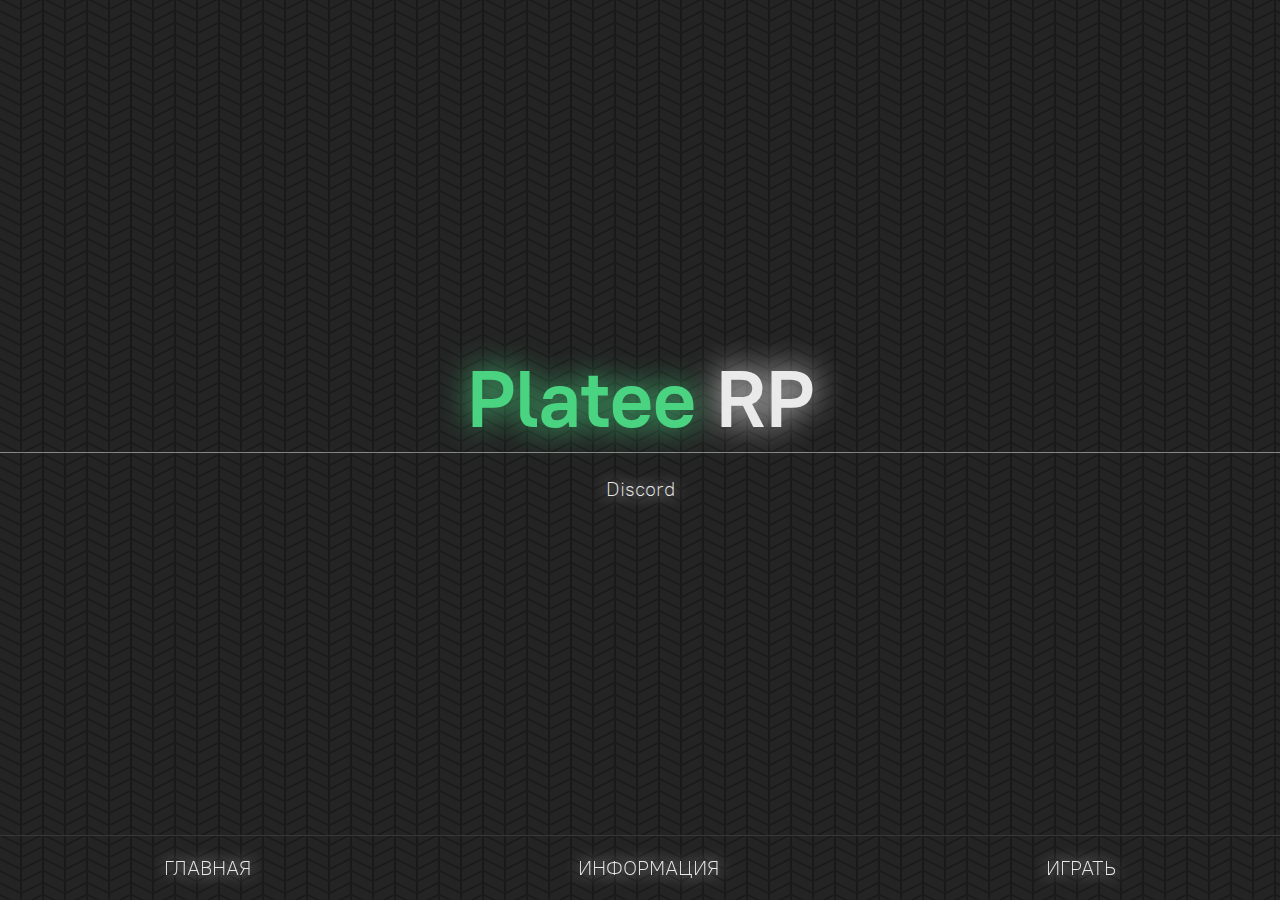
<file: index.html>
<!DOCTYPE html>
<html lang="en">
    <head>
        <meta charset="UTF-8">
        <meta http-equiv="X-UA-Compatible" content="IE=edge">
        <meta name="viewport" content="width=device-width, initial-scale=1.0, user-scalable=no">
        <link rel="stylesheet" href="fonts.css">
        <link rel="stylesheet" href="style.css">
		<script defer src="script.js"></script>
        <title>Platee RP</title>
    </head>
    <body>
		<div id="index">
			<div>
				<span id="platee">Platee </span><span id="rp">RP</span>
			</div>
			<div class="hr"></div>
			<div id="links">
				<!-- <a href="https://vk.com/plateerp">Группа</a> • 
				<a href="https://vk.me/join/rI8aRt1zFFpVOXtAu_P7VtvLXroBgu1LrQ8=">Беседа</a> •  -->
				<a href="https://discord.gg/aA7JyDwTT4">Discord</a>
			</div>
		</div>
		<footer>
			<a href="index.html">Главная</a>
			<a href="info.html">Информация</a>
			<a href="play.html">Играть</a>
		</footer>
    </body>
</html>
</file>
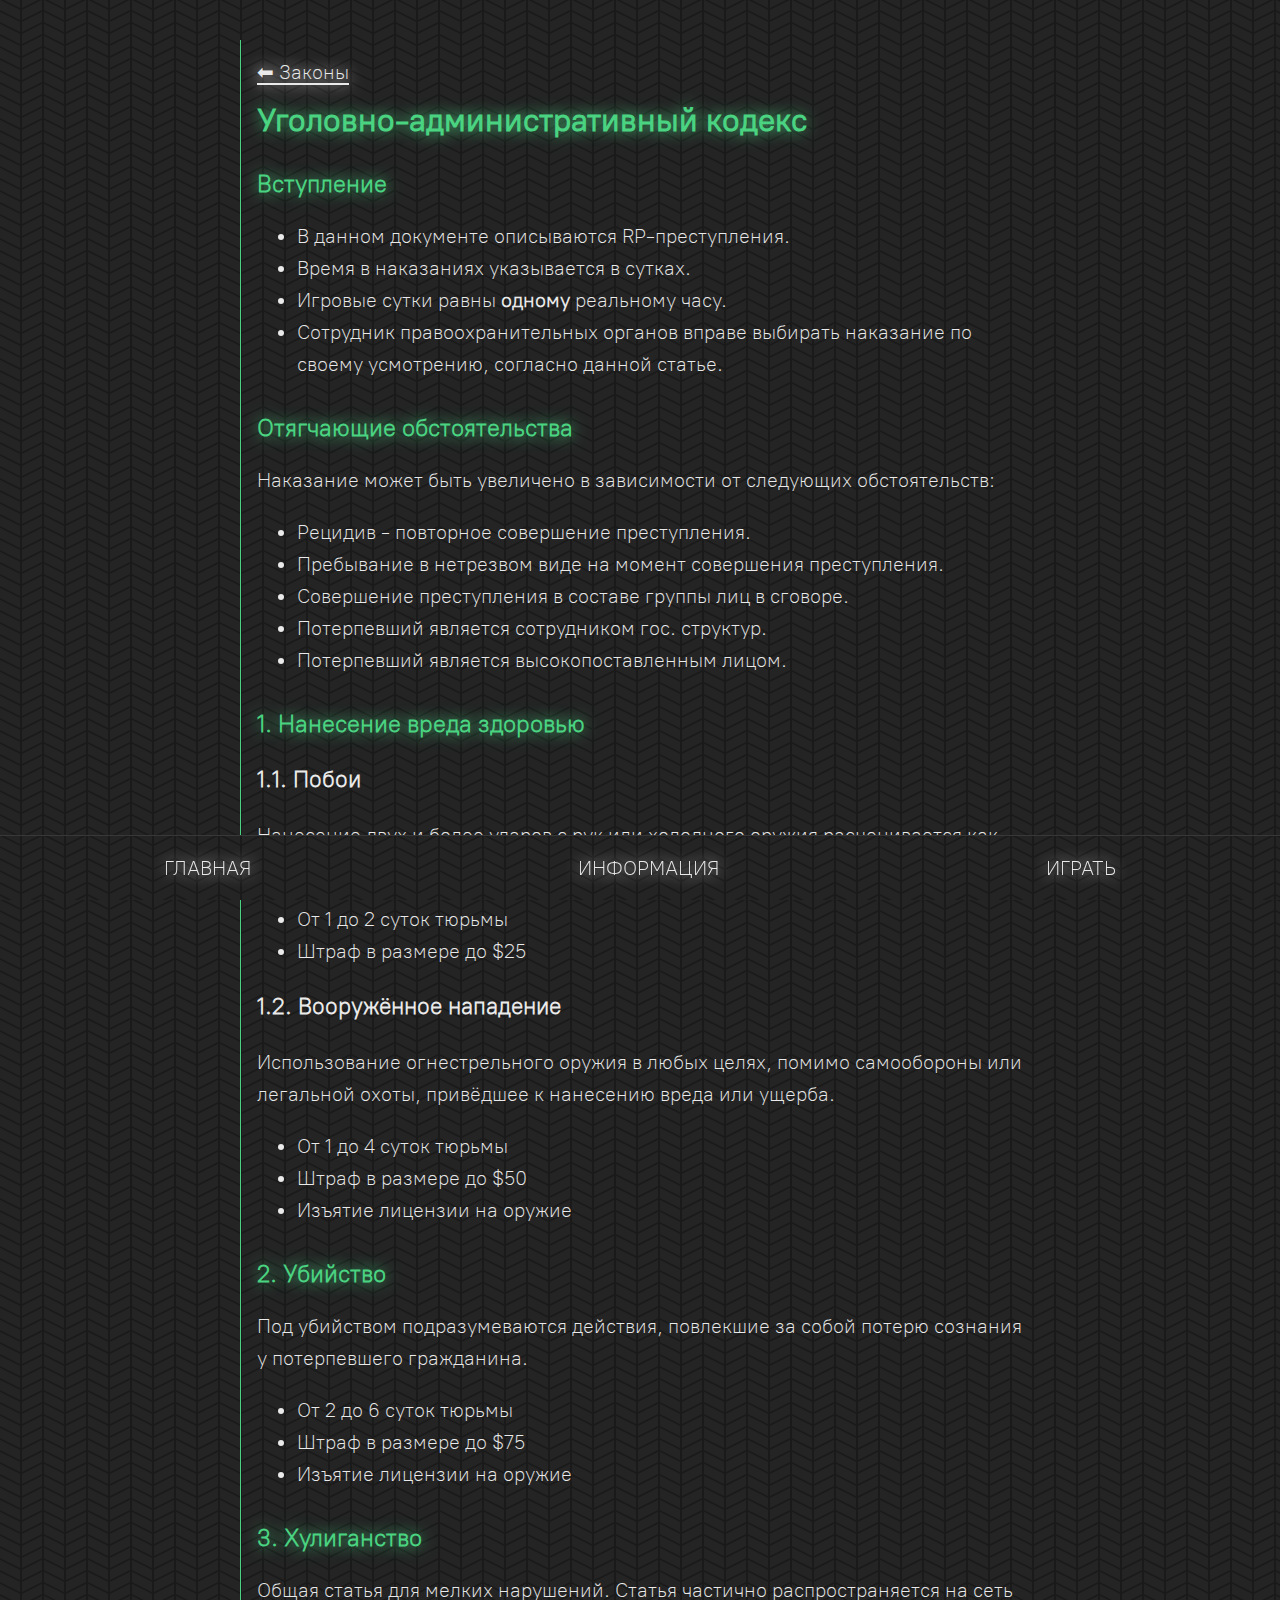
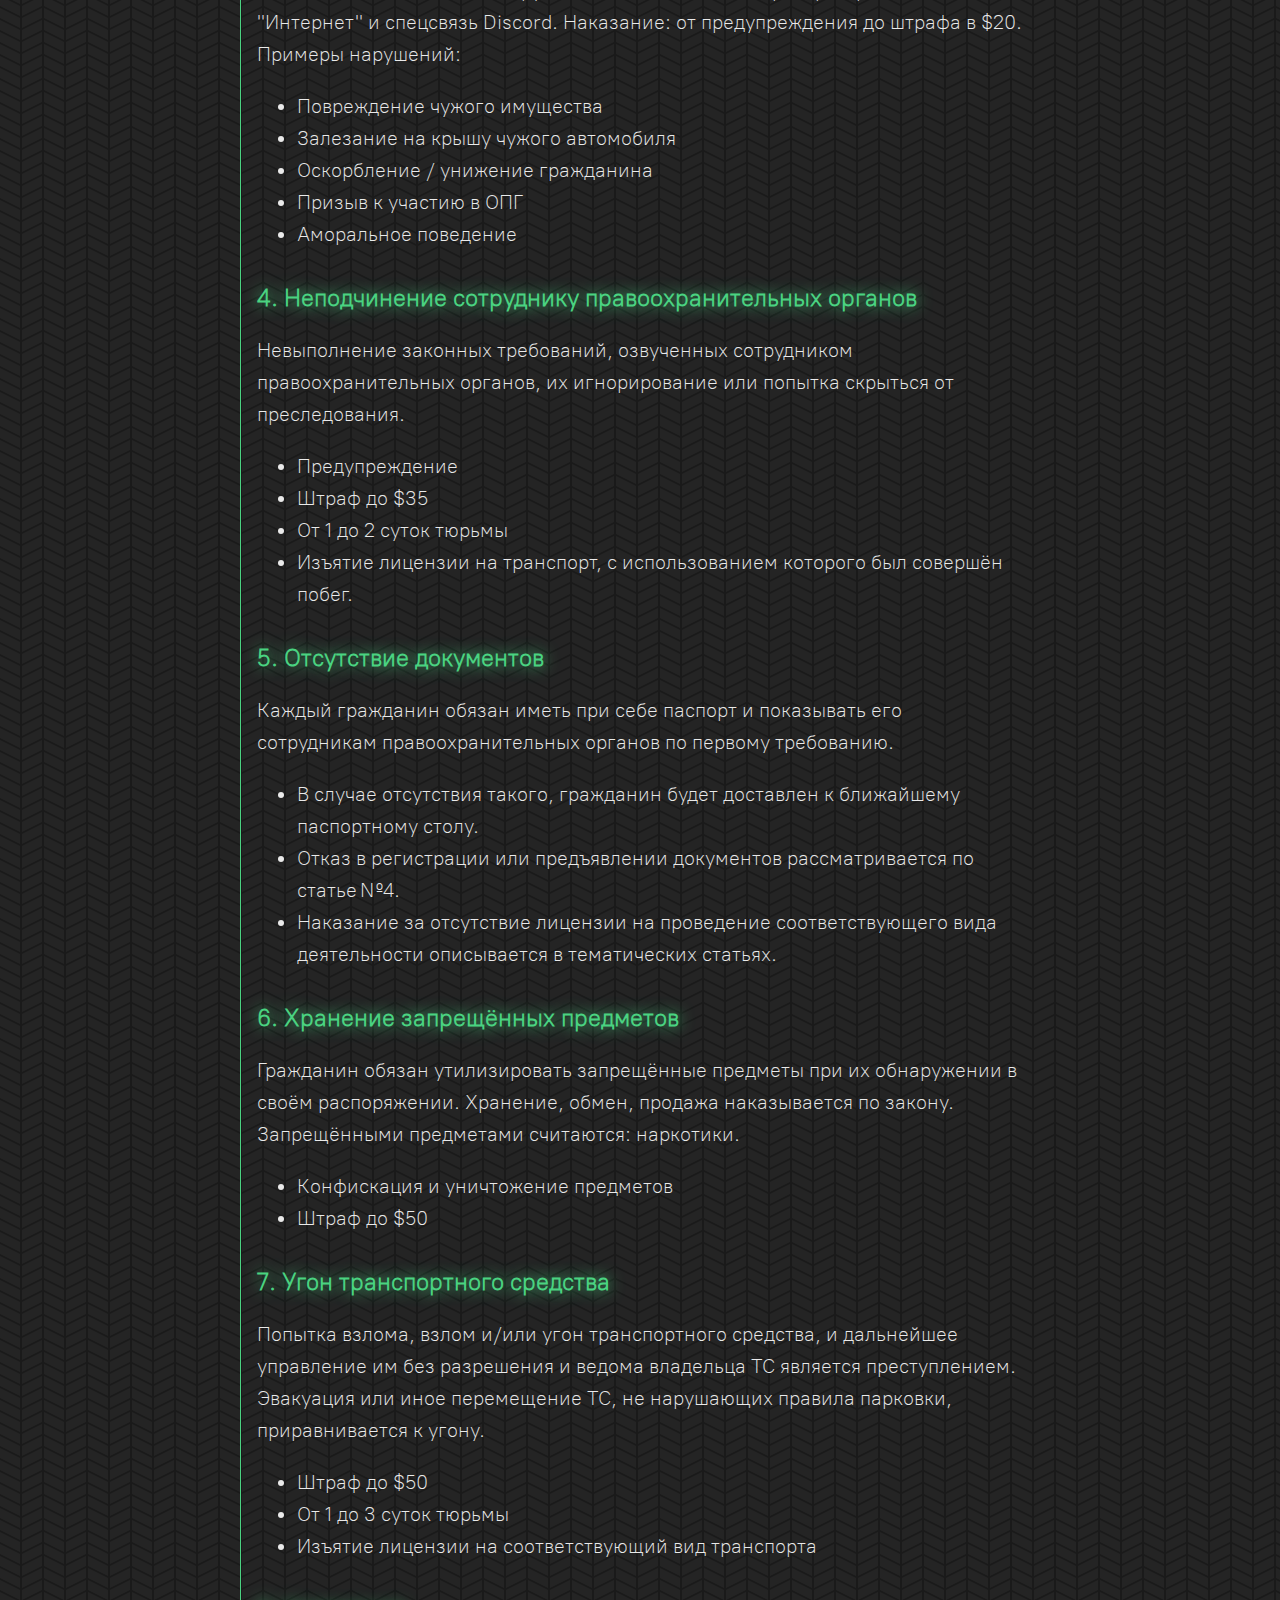
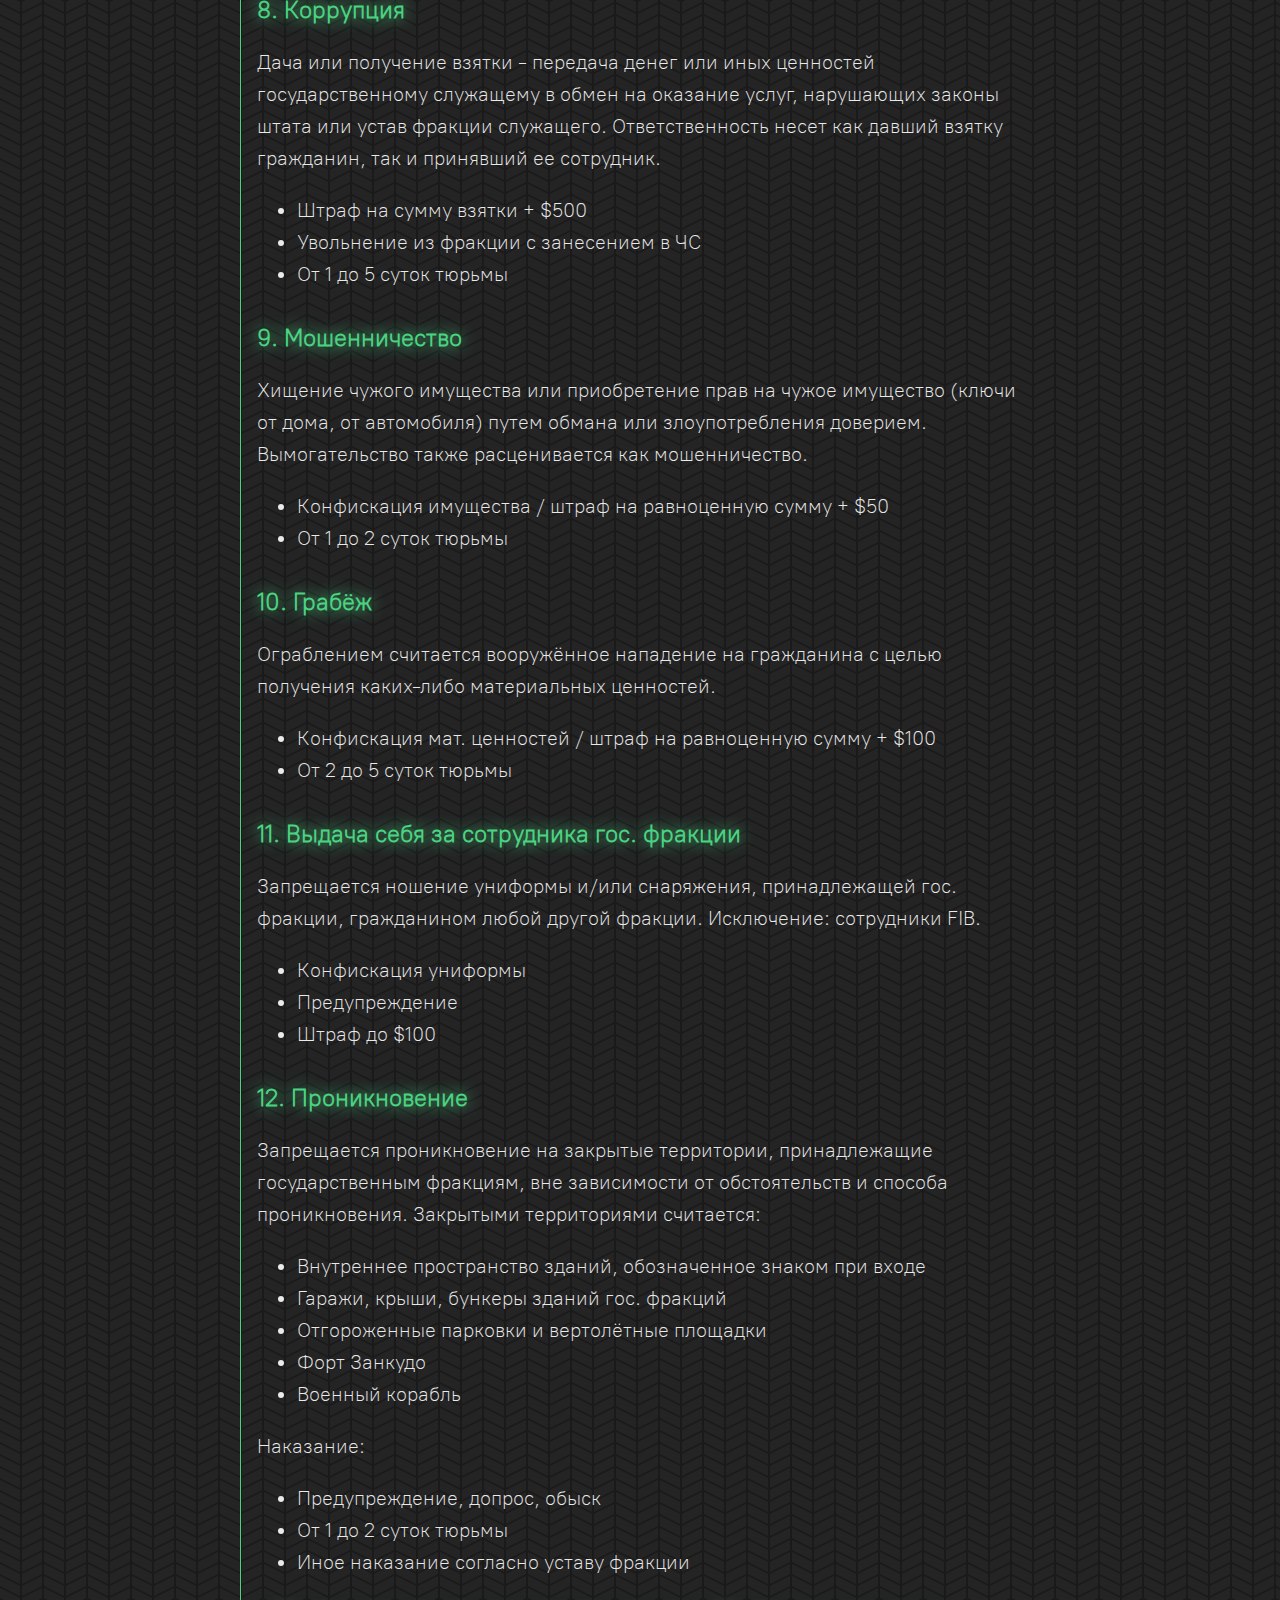
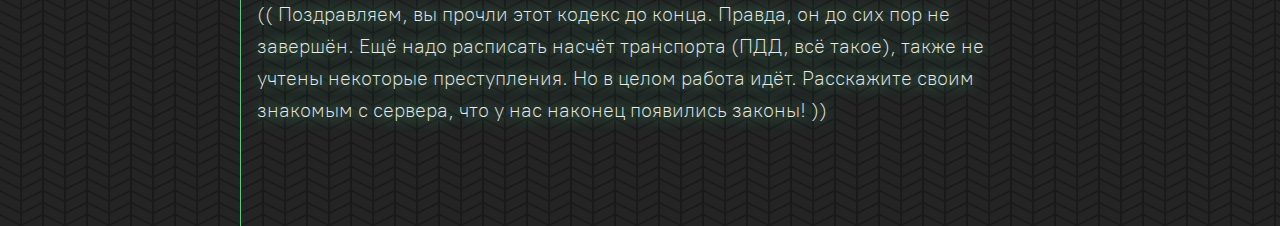
<file: code.html>
<!DOCTYPE html>
<html lang="en">
    <head>
        <meta charset="UTF-8">
        <meta http-equiv="X-UA-Compatible" content="IE=edge">
        <meta name="viewport" content="width=device-width, initial-scale=1.0, user-scalable=no">
        <link rel="stylesheet" href="fonts.css">
        <link rel="stylesheet" href="style.css">
		<script defer src="script.js"></script>
        <title>Platee RP</title>
    </head>
    <body>
		<article>
			<a href="laws.html">⬅ Законы</a>
			
			<h1 class="accent">Уголовно-административный кодекс</h1>

			<h2>Вступление</h2>
			<ul>
				<li>В данном документе описываются RP-преступления.</li>
				<li>Время в наказаниях указывается в сутках.</li>
				<li>Игровые сутки равны <b>одному</b> реальному часу.</li>
				<li>Сотрудник правоохранительных органов вправе выбирать наказание по своему усмотрению, согласно данной статье.</li>
			</ul>

			<h2>Отягчающие обстоятельства</h2>
			<p>
				Наказание может быть увеличено в зависимости от следующих обстоятельств:
			</p>
			<ul>
				<li>Рецидив - повторное совершение преступления.</li>
				<li>Пребывание в нетрезвом виде на момент совершения преступления.</li>
				<li>Совершение преступления в составе группы лиц в сговоре.</li>
				<li>Потерпевший является сотрудником гос. структур.</li>
				<li>Потерпевший является высокопоставленным лицом.</li>
				
			</ul>

			<h2>1. Нанесение вреда здоровью</h2>

			<h3>1.1. Побои</h3>
			<p>
				Нанесение двух и более ударов с рук или холодного оружия
				расценивается как побои и наказывается по закону.
			</p>
			<ul>
				<li>От 1 до 2 суток тюрьмы</li>
				<li>Штраф в размере до $25</li>
			</ul>

			<h3>1.2. Вооружённое нападение</h3>
			<p>
				Использование огнестрельного оружия в любых целях,
				помимо самообороны или легальной охоты, привёдшее к нанесению вреда или ущерба.
			</p>
			<ul>
				<li>От 1 до 4 суток тюрьмы</li>
				<li>Штраф в размере до $50</li>
				<li>Изъятие лицензии на оружие</li>
			</ul>

			<h2>2. Убийство</h2>

			<p>
				Под убийством подразумеваются действия, повлекшие за собой
				потерю сознания у потерпевшего гражданина.
			</p>

			<ul>
				<li>От 2 до 6 суток тюрьмы</li>
				<li>Штраф в размере до $75</li>
				<li>Изъятие лицензии на оружие</li>
			</ul>

			<h2>3. Хулиганство</h2>
			<p>
				Общая статья для мелких нарушений. Статья частично распространяется на сеть "Интернет" и спецсвязь Discord.
				Наказание: от предупреждения до штрафа в $20.
				Примеры нарушений:
			</p>

			<ul>
				<li>Повреждение чужого имущества</li>
				<li>Залезание на крышу чужого автомобиля</li>
				<li>Оскорбление / унижение гражданина</li>
				<li>Призыв к участию в ОПГ</li>
				<li>Аморальное поведение</li>
			</ul>

			<h2>4. Неподчинение сотруднику правоохранительных органов</h2>
			<p>
				Невыполнение законных требований, озвученных сотрудником правоохранительных органов,
				их игнорирование или попытка скрыться от преследования.
			</p>
			<ul>
				<li>Предупреждение</li>
				<li>Штраф до $35</li>
				<li>От 1 до 2 суток тюрьмы</li>
				<li>Изъятие лицензии на транспорт, с использованием которого был совершён побег.</li>
			</ul>

			<h2>5. Отсутствие документов</h2>
			<p>
				Каждый гражданин обязан иметь при себе паспорт
				и показывать его сотрудникам правоохранительных органов
				по первому требованию.
			</p>

			<ul>
				<li>В случае отсутствия такого, гражданин будет доставлен к ближайшему паспортному столу.</li>
				<li>Отказ в регистрации или предъявлении документов рассматривается по статье №4.</li>
				<li>Наказание за отсутствие лицензии на проведение соответствующего вида деятельности описывается в тематических статьях.</li>
			</ul>

			<h2>6. Хранение запрещённых предметов</h2>
			<p>
				Гражданин обязан утилизировать запрещённые предметы при их обнаружении в своём распоряжении.
				Хранение, обмен, продажа наказывается по закону. 
				Запрещёнными предметами считаются: наркотики. 
			</p>

			<ul>
				<li>Конфискация и уничтожение предметов</li>
				<li>Штраф до $50</li>
			</ul>

			<h2>7. Угон транспортного средства</h2>
			<p>
				Попытка взлома, взлом и/или угон транспортного средства, и дальнейшее управление им
				без разрешения и ведома владельца ТС является преступлением.
				Эвакуация или иное перемещение ТС, не нарушающих правила парковки, приравнивается к угону.
			</p>
			<ul>
				<li>Штраф до $50</li>
				<li>От 1 до 3 суток тюрьмы</li>
				<li>Изъятие лицензии на соответствующий вид транспорта</li>
			</ul>

			<h2>8. Коррупция</h2>
			<p>
				Дача или получение взятки - передача денег или иных ценностей государственному служащему
				в обмен на оказание услуг, нарушающих законы штата или устав фракции служащего. 
				Ответственность несет как давший взятку гражданин, так и принявший ее сотрудник.
			</p>

			<ul>
				<li>Штраф на сумму взятки + $500</li>
				<li>Увольнение из фракции с занесением в ЧС</li>
				<li>От 1 до 5 суток тюрьмы</li>
			</ul>

			<h2>9. Мошенничество</h2>
			<p>
				Хищение чужого имущества или приобретение прав на чужое имущество
				(ключи от дома, от автомобиля) путем обмана или злоупотребления доверием.
				Вымогательство также расценивается как мошенничество.
			</p>

			<ul>
				<li>Конфискация имущества / штраф на равноценную сумму + $50</li>
				<li>От 1 до 2 суток тюрьмы</li>
			</ul>

			<h2>10. Грабёж</h2>
			<p>
				Ограблением считается вооружённое нападение на гражданина
				с целью получения каких-либо материальных ценностей.
			</p>

			<ul>
				<li>Конфискация мат. ценностей / штраф на равноценную сумму + $100</li>
				<li>От 2 до 5 суток тюрьмы</li>
			</ul>

			<h2>11. Выдача себя за сотрудника гос. фракции</h2>
			<p>
				Запрещается ношение униформы и/или снаряжения, принадлежащей гос. фракции,
				гражданином любой другой фракции. Исключение: сотрудники FIB.
			</p>

			<ul>
				<li>Конфискация униформы</li>
				<li>Предупреждение</li>
				<li>Штраф до $100</li>
			</ul>

			<h2>12. Проникновение</h2>
			<p>
				Запрещается проникновение на закрытые территории, принадлежащие государственным фракциям,
				вне зависимости от обстоятельств и способа проникновения.
				Закрытыми территориями считается:
			</p>
			<ul>
				<li>Внутреннее пространство зданий, обозначенное знаком при входе</li>
				<li>Гаражи, крыши, бункеры зданий гос. фракций</li>
				<li>Отгороженные парковки и вертолётные площадки</li>
				<li>Форт Занкудо</li>
				<li>Военный корабль</li>
			</ul>
			<p>
				Наказание:
			</p>
			<ul>
				<li>Предупреждение, допрос, обыск</li>
				<li>От 1 до 2 суток тюрьмы</li>
				<li>Иное наказание согласно уставу фракции</li>
			</ul>

			<p class="accent">
				((
					Поздравляем, вы прочли этот кодекс до конца.
					Правда, он до сих пор не завершён.
					Ещё надо расписать насчёт транспорта (ПДД, всё такое),
					также не учтены некоторые преступления.
					Но в целом работа идёт.
					Расскажите своим знакомым с сервера,
					что у нас наконец появились законы!
				))
			</p>



		</article>
		<footer>
			<a href="index.html">Главная</a>
			<a href="info.html">Информация</a>
			<a href="play.html">Играть</a>
		</footer>
    </body>
</html>
</file>
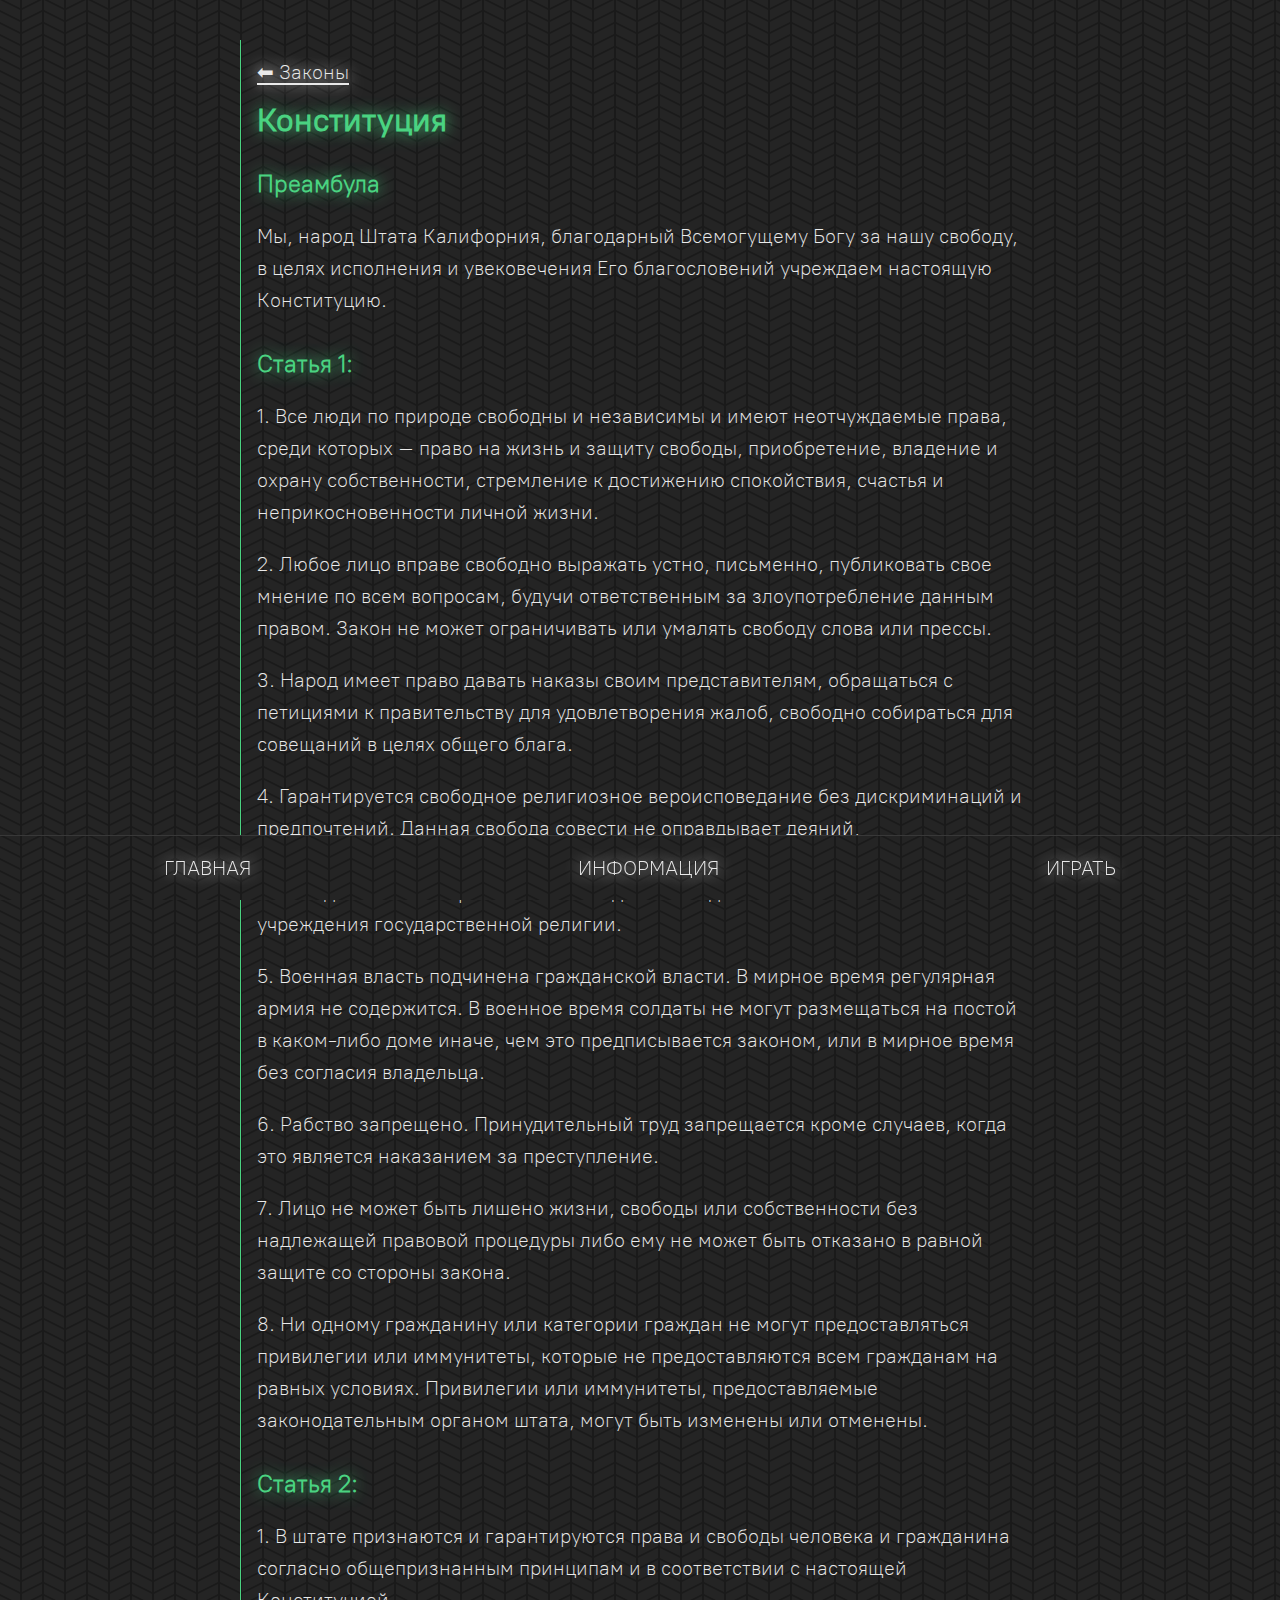
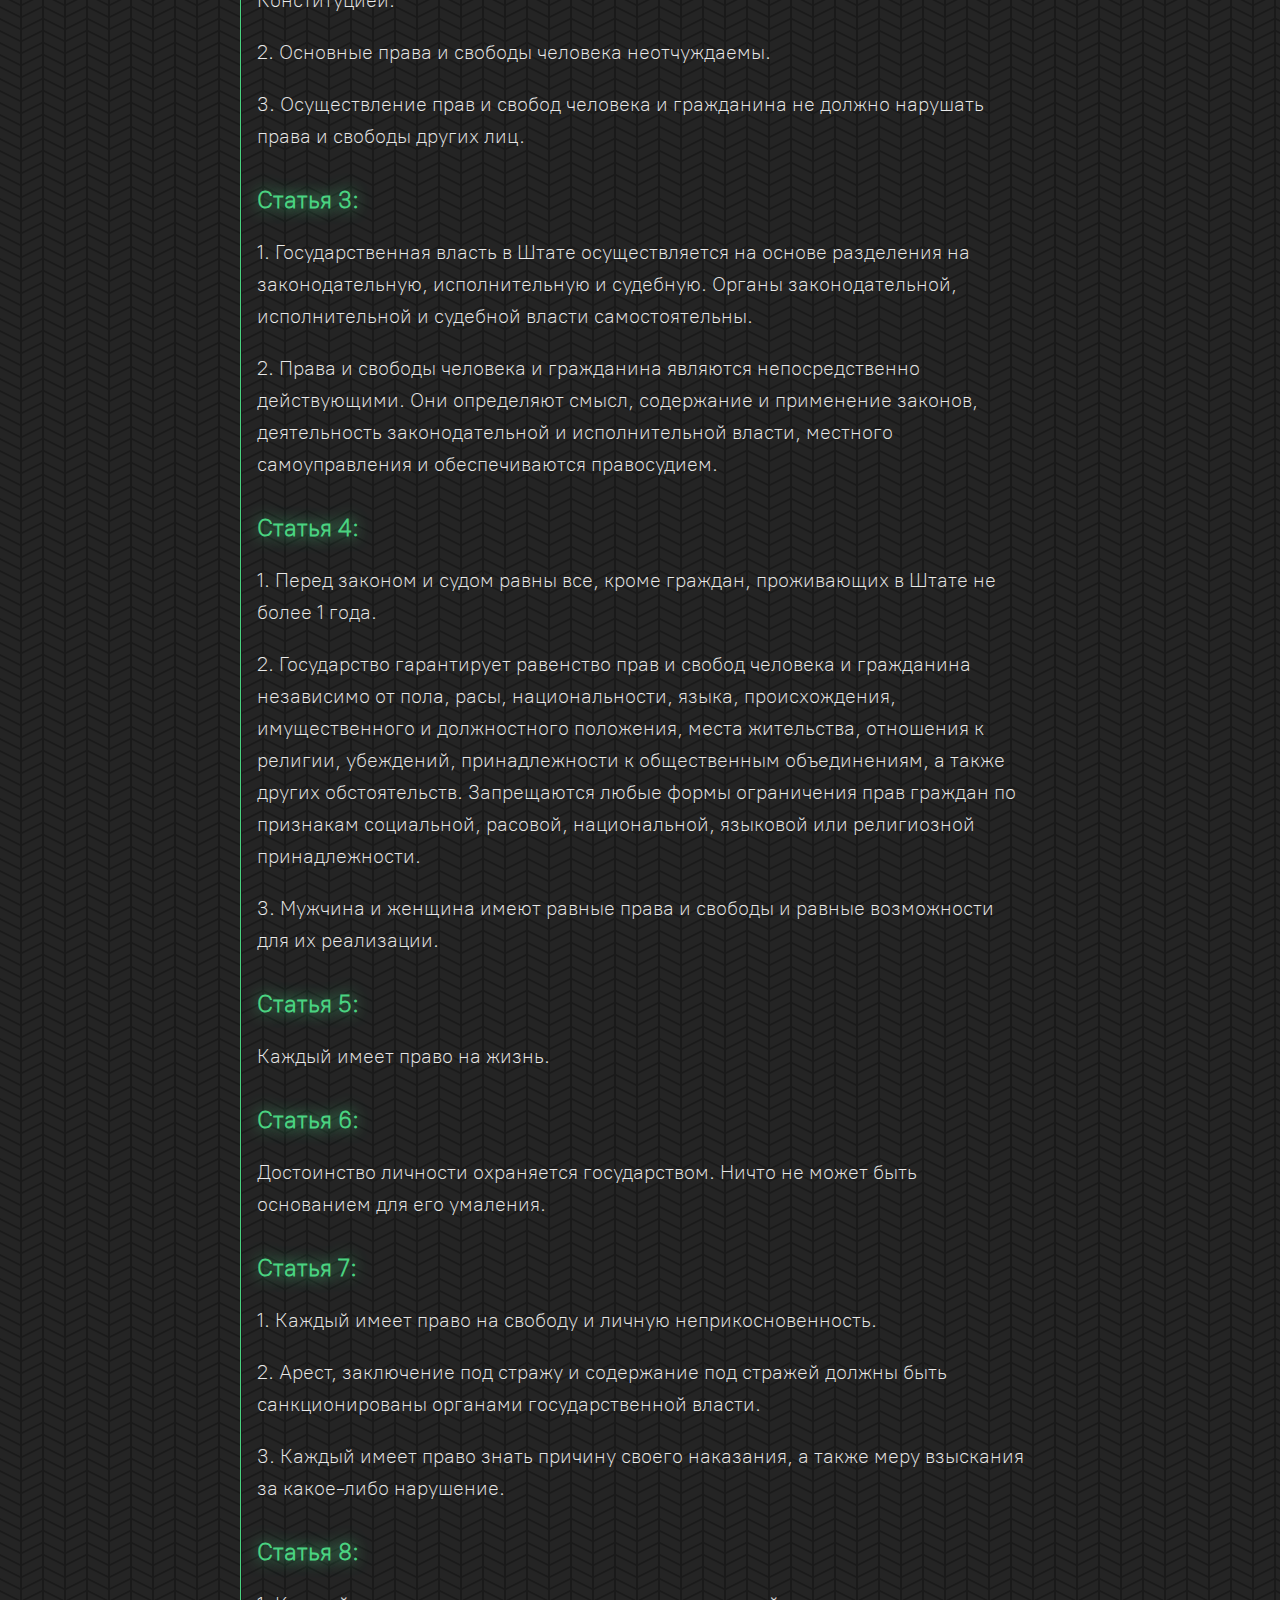
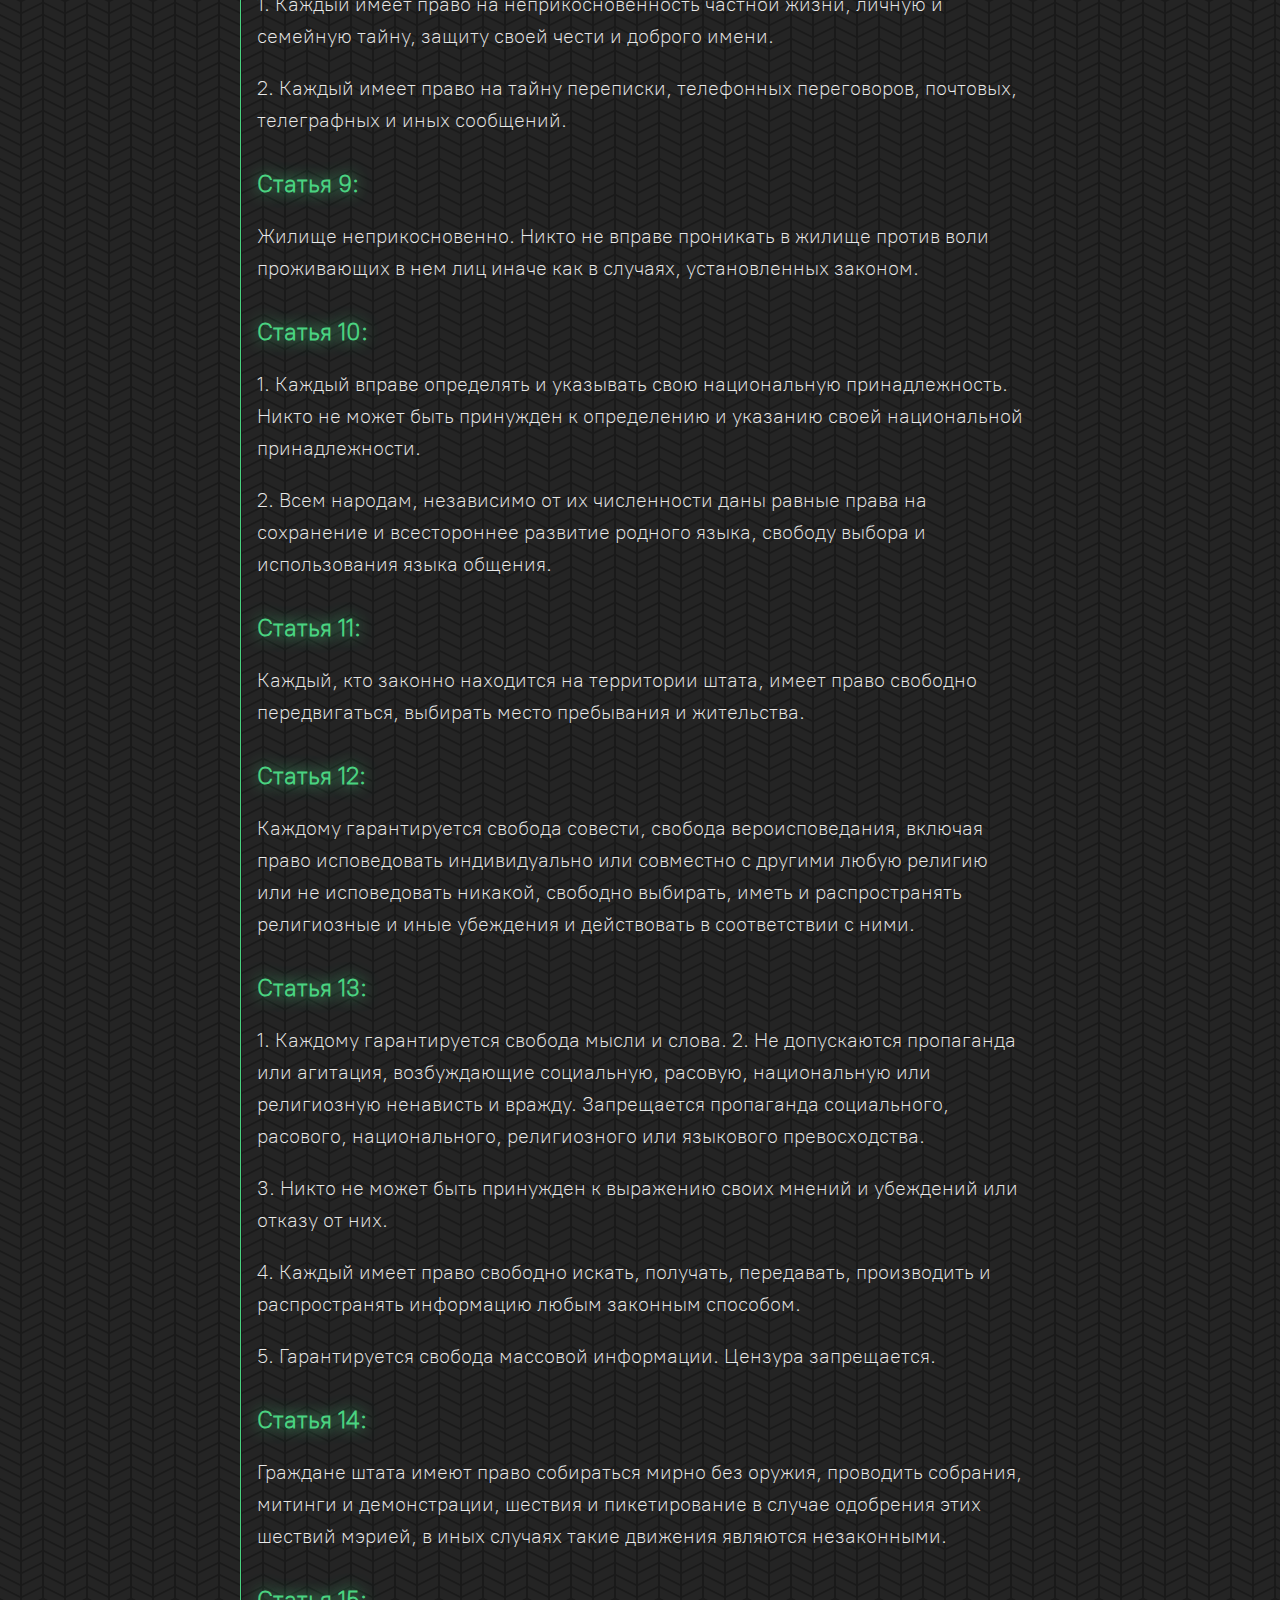
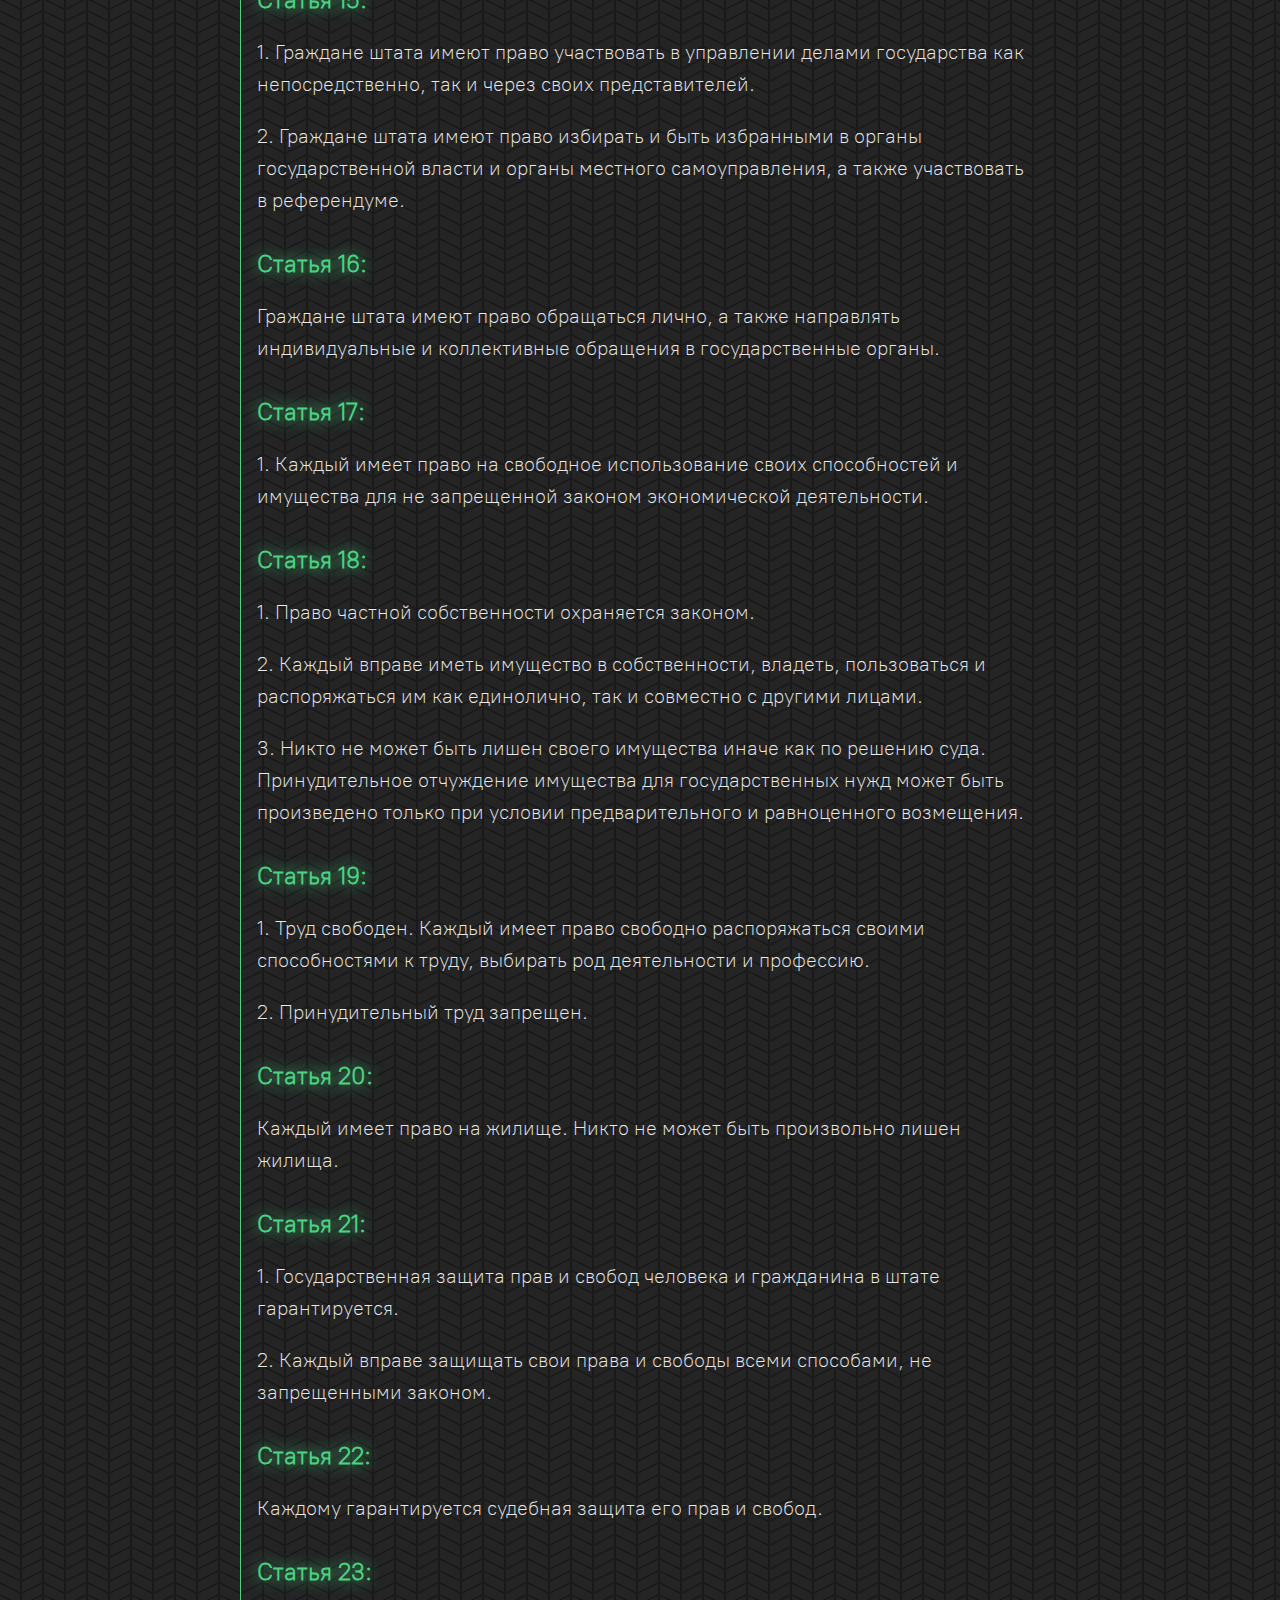
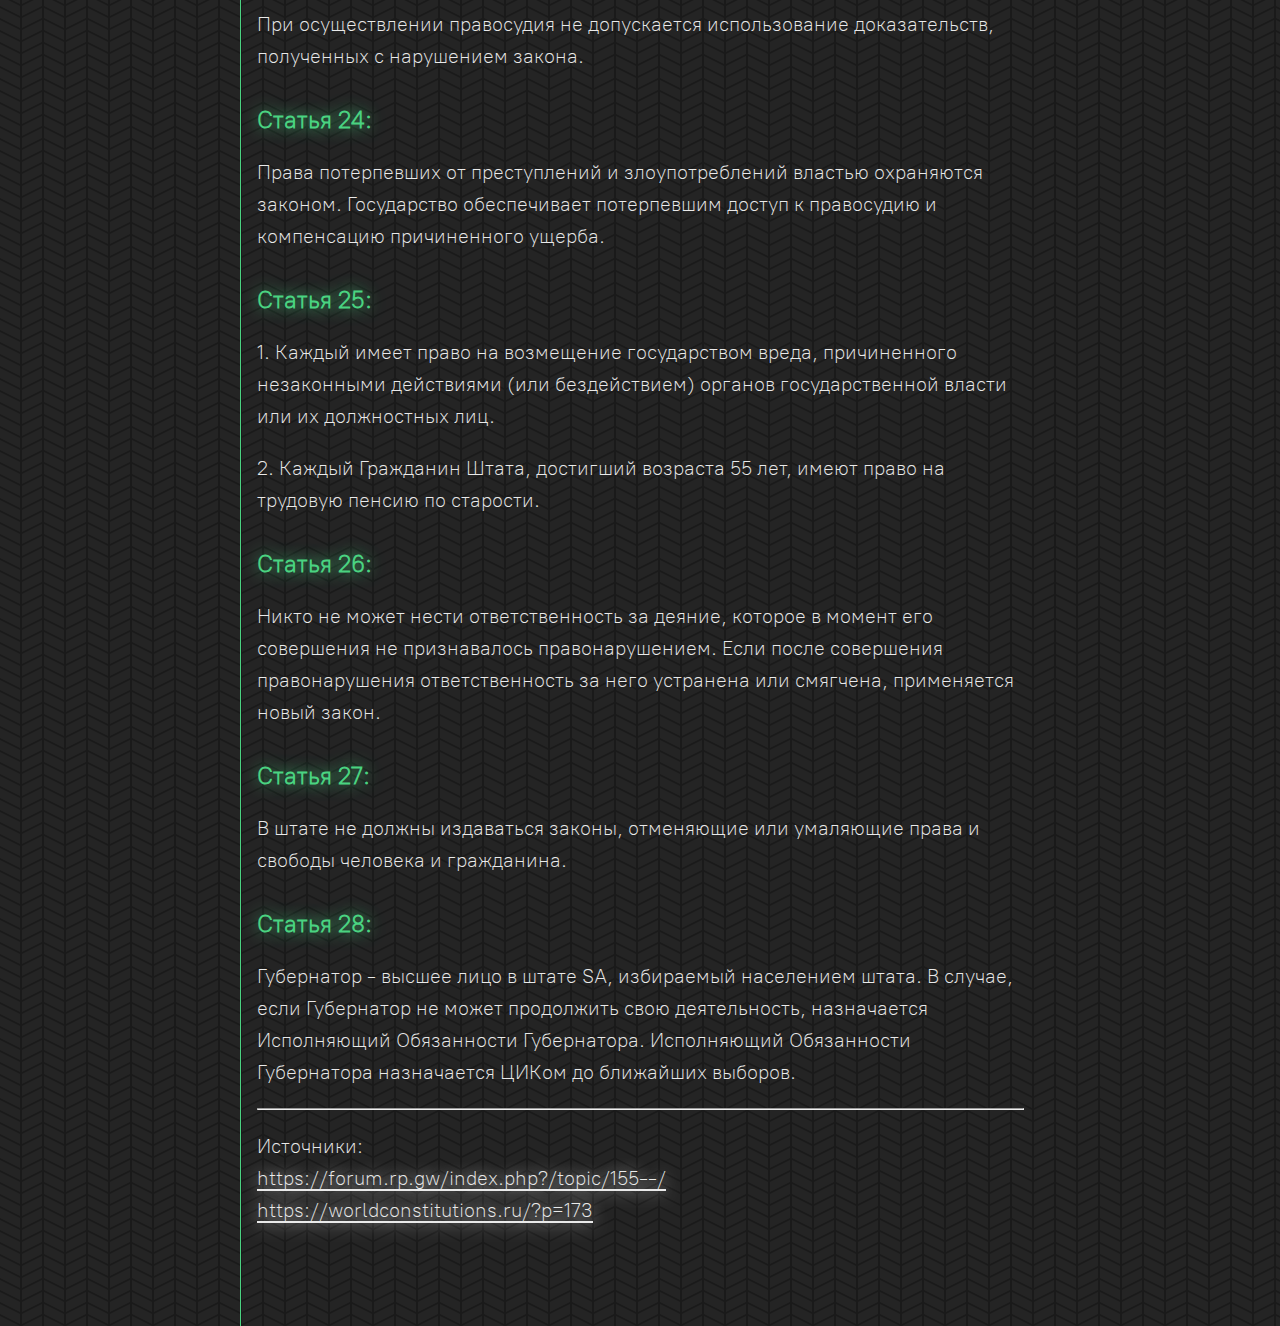
<file: constitution.html>
<!DOCTYPE html>
<html lang="en">
    <head>
        <meta charset="UTF-8">
        <meta http-equiv="X-UA-Compatible" content="IE=edge">
        <meta name="viewport" content="width=device-width, initial-scale=1.0, user-scalable=no">
        <link rel="stylesheet" href="fonts.css">
        <link rel="stylesheet" href="style.css">
		<script defer src="script.js"></script>
        <title>Platee RP</title>
    </head>
    <body>
		<article>
			<a href="laws.html">⬅ Законы</a>
			
			<h1 class="accent">Конституция</h1>

			<!-- Копипаста с https://worldconstitutions.ru/?p=173 -->

			<h2>Преамбула</h2>
			<p>
				Мы, народ Штата Калифорния, благодарный Всемогущему Богу за нашу свободу, в целях исполнения и увековечения Его благословений учреждаем настоящую Конституцию.
			</p>
			<p>
			<h2>Статья 1:</h2>
			<p>
				1. Все люди по природе свободны и независимы и имеют неотчуждаемые права, среди которых – право на жизнь и защиту свободы, приобретение, владение и охрану собственности, стремление к достижению спокойствия, счастья и неприкосновенности личной жизни.
			</p>
			<p>
				2. Любое лицо вправе свободно выражать устно, письменно, публиковать свое мнение по всем вопросам, будучи ответственным за злоупотребление данным правом. Закон не может ограничивать или умалять свободу слова или прессы.
			</p>
			<p>
				3. Народ имеет право давать наказы своим представителям, обращаться с петициями к правительству для удовлетворения жалоб, свободно собираться для совещаний в целях общего блага.
			</p>
			<p>
				4. Гарантируется свободное религиозное вероисповедание без дискриминаций и предпочтений. Данная свобода совести не оправдывает деяний, безнравственных или несовместимых с миром либо безопасностью Штата. Законодательное собрание Штата не должно издавать законы относительно учреждения государственной религии.
			</p>
			<p>
				5. Военная власть подчинена гражданской власти. В мирное время регулярная армия не содержится. В военное время солдаты не могут размещаться на постой в каком-либо доме иначе, чем это предписывается законом, или в мирное время без согласия владельца.
			</p>
			<p>
				6. Рабство запрещено. Принудительный труд запрещается кроме случаев, когда это является наказанием за преступление.
			</p>
			<p>
				7. Лицо не может быть лишено жизни, свободы или собственности без надлежащей правовой процедуры либо ему не может быть отказано в равной защите со стороны закона.
			</p>
			<p>
				8. Ни одному гражданину или категории граждан не могут предоставляться привилегии или иммунитеты, которые не предоставляются всем гражданам на равных условиях. Привилегии или иммунитеты, предоставляемые законодательным органом штата, могут быть изменены или отменены.
			</p>
			<p>
			<h2>Статья 2:</h2>
			<p>1. В штате признаются и гарантируются права и свободы человека и гражданина согласно общепризнанным принципам и в соответствии с настоящей Конституцией.</p>
			<p>2. Основные права и свободы человека неотчуждаемы.</p>
			<p>3. Осуществление прав и свобод человека и гражданина не должно нарушать права и свободы других лиц.</p>
			<p>
			<h2>Статья 3:</h2>
			<p>
			1. Государственная власть в Штате осуществляется на основе разделения на законодательную, исполнительную и судебную. Органы законодательной, исполнительной и судебной власти самостоятельны.</p>
			<p>
			2. Права и свободы человека и гражданина являются непосредственно действующими. Они определяют смысл, содержание и применение законов, деятельность законодательной и исполнительной власти, местного самоуправления и обеспечиваются правосудием.</p>
			<p>
			<h2>Статья 4:</h2>
			<p>1. Перед законом и судом равны все, кроме граждан, проживающих в Штате не более 1 года.</p>
			<p>2. Государство гарантирует равенство прав и свобод человека и гражданина независимо от пола, расы, национальности, языка, происхождения, имущественного и должностного положения, места жительства, отношения к религии, убеждений, принадлежности к общественным объединениям, а также других обстоятельств. Запрещаются любые формы ограничения прав граждан по признакам социальной, расовой, национальной, языковой или религиозной принадлежности.</p>
			<p>3. Мужчина и женщина имеют равные права и свободы и равные возможности для их реализации.</p>
			<p>
			<h2>Статья 5:</h2>
			<p>Каждый имеет право на жизнь.</p>
			<p>
			<h2>Статья 6:</h2>
			<p>Достоинство личности охраняется государством. Ничто не может быть основанием для его умаления.</p>
			<p>
			<h2>Статья 7:</h2>
			<p>1. Каждый имеет право на свободу и личную неприкосновенность.</p>
			<p>2. Арест, заключение под стражу и содержание под стражей должны быть санкционированы органами государственной власти.</p>
			<p>3. Каждый имеет право знать причину своего наказания, а также меру взыскания за какое-либо нарушение.</p>
			<p>
			 
			
			
			<h2>Статья 8:</h2>
			<p>1. Каждый имеет право на неприкосновенность частной жизни, личную и семейную тайну, защиту своей чести и доброго имени.</p>
			<p>2. Каждый имеет право на тайну переписки, телефонных переговоров, почтовых, телеграфных и иных сообщений.</p>
			<p>
			<h2>Статья 9:</h2>
			<p>
			Жилище неприкосновенно. Никто не вправе проникать в жилище против воли проживающих в нем лиц иначе как в случаях, установленных законом.</p>
			<p>
			 
			
			<h2>Статья 10:</h2>
			<p>1. Каждый вправе определять и указывать свою национальную принадлежность. Никто не может быть принужден к определению и указанию своей национальной принадлежности.</p>
			<p>2. Всем народам, независимо от их численности даны равные права на сохранение и всестороннее развитие родного языка, свободу выбора и использования языка общения.</p>
			<p>
			<h2>Статья 11:</h2>
			<p>Каждый, кто законно находится на территории штата, имеет право свободно передвигаться, выбирать место пребывания и жительства.</p>
			<p>
			<h2>Статья 12:</h2>
			<p>Каждому гарантируется свобода совести, свобода вероисповедания, включая право исповедовать индивидуально или совместно с другими любую религию или не исповедовать никакой, свободно выбирать, иметь и распространять религиозные и иные убеждения и действовать в соответствии с ними.</p>
			<p>
			<h2>Статья 13:</h2>
			<p>1. Каждому гарантируется свобода мысли и слова.
			2. Не допускаются пропаганда или агитация, возбуждающие социальную, расовую, национальную или религиозную ненависть и вражду. Запрещается пропаганда социального, расового, национального, религиозного или языкового превосходства.</p>
			<p>3. Никто не может быть принужден к выражению своих мнений и убеждений или отказу от них.</p>
			<p>4. Каждый имеет право свободно искать, получать, передавать, производить и распространять информацию любым законным способом.</p>
			<p>5. Гарантируется свобода массовой информации. Цензура запрещается.</p>
			<p>
			<h2>Статья 14:</h2>
			<p>Граждане штата имеют право собираться мирно без оружия, проводить собрания, митинги и демонстрации, шествия и пикетирование в случае одобрения этих шествий мэрией, в иных случаях такие движения являются незаконными.</p>
			<p>
			<h2>Статья 15:</h2>
			<p>1. Граждане штата имеют право участвовать в управлении делами государства как непосредственно, так и через своих представителей.</p>
			<p>2. Граждане штата имеют право избирать и быть избранными в органы государственной власти и органы местного самоуправления, а также участвовать в референдуме.</p>
			<p>
			<h2>Статья 16:</h2>
			<p>Граждане штата имеют право обращаться лично, а также направлять индивидуальные и коллективные обращения в государственные органы.</p>
			<p>
			<h2>Статья 17:</h2>
			<p>1. Каждый имеет право на свободное использование своих способностей и имущества для не запрещенной законом экономической деятельности.</p>
			<p>
			<h2>Статья 18:</h2>
			<p>1. Право частной собственности охраняется законом.</p>
			<p>2. Каждый вправе иметь имущество в собственности, владеть, пользоваться и распоряжаться им как единолично, так и совместно с другими лицами.</p>
			<p>3. Никто не может быть лишен своего имущества иначе как по решению суда. Принудительное отчуждение имущества для государственных нужд может быть произведено только при условии предварительного и равноценного возмещения.</p>
			<p>
			<h2>Статья 19:</h2>
			<p>1. Труд свободен. Каждый имеет право свободно распоряжаться своими способностями к труду, выбирать род деятельности и профессию.</p>
			<p>2. Принудительный труд запрещен.</p>
			<p>
			<h2>Статья 20:</h2>
			<p>Каждый имеет право на жилище. Никто не может быть произвольно лишен жилища.</p>
			<p>
			<h2>Статья 21:</h2>
			<p>1. Государственная защита прав и свобод человека и гражданина в штате гарантируется.</p>
			<p>2. Каждый вправе защищать свои права и свободы всеми способами, не запрещенными законом.</p>
			<p>
			<h2>Статья 22:</h2>
			<p>Каждому гарантируется судебная защита его прав и свобод.</p>
			<p>
			<h2>Статья 23:</h2>
			<p>При осуществлении правосудия не допускается использование доказательств, полученных с нарушением закона.</p>
			<p>
			<h2>Статья 24:</h2>
			<p>Права потерпевших от преступлений и злоупотреблений властью охраняются законом. Государство обеспечивает потерпевшим доступ к правосудию и компенсацию причиненного ущерба.</p>
			<p>
			<h2>Статья 25:</h2>
			<p>1. Каждый имеет право на возмещение государством вреда, причиненного незаконными действиями (или бездействием) органов государственной власти или их должностных лиц.</p>
			<p>
			2. Каждый Гражданин Штата, достигший возраста 55 лет, имеют право на трудовую пенсию по старости.</p>
			<p>
			<h2>Статья 26:</h2>
			<p>Никто не может нести ответственность за деяние, которое в момент его совершения не признавалось правонарушением. Если после совершения правонарушения ответственность за него устранена или смягчена, применяется новый закон.</p>
			<p>
			<h2>Статья 27:</h2>
			<p>В штате не должны издаваться законы, отменяющие или умаляющие права и свободы человека и гражданина.</p>
			<p>
			 
			
			<h2>Статья 28:</h2>
			<p>
			Губернатор - высшее лицо в штате SA, избираемый населением штата.  В случае, если Губернатор не может продолжить свою деятельность, назначается Исполняющий Обязанности Губернатора. Исполняющий Обязанности Губернатора назначается ЦИКом до ближайших выборов. </p>

				
			<hr>
			<p>
				Источники:<br>
				<a href="">https://forum.rp.gw/index.php?/topic/155--/</a><br>
				<a href="">https://worldconstitutions.ru/?p=173</a><br>
			</p>
		</article>
		<footer>
			<a href="index.html">Главная</a>
			<a href="info.html">Информация</a>
			<a href="play.html">Играть</a>
		</footer>
    </body>
</html>
</file>
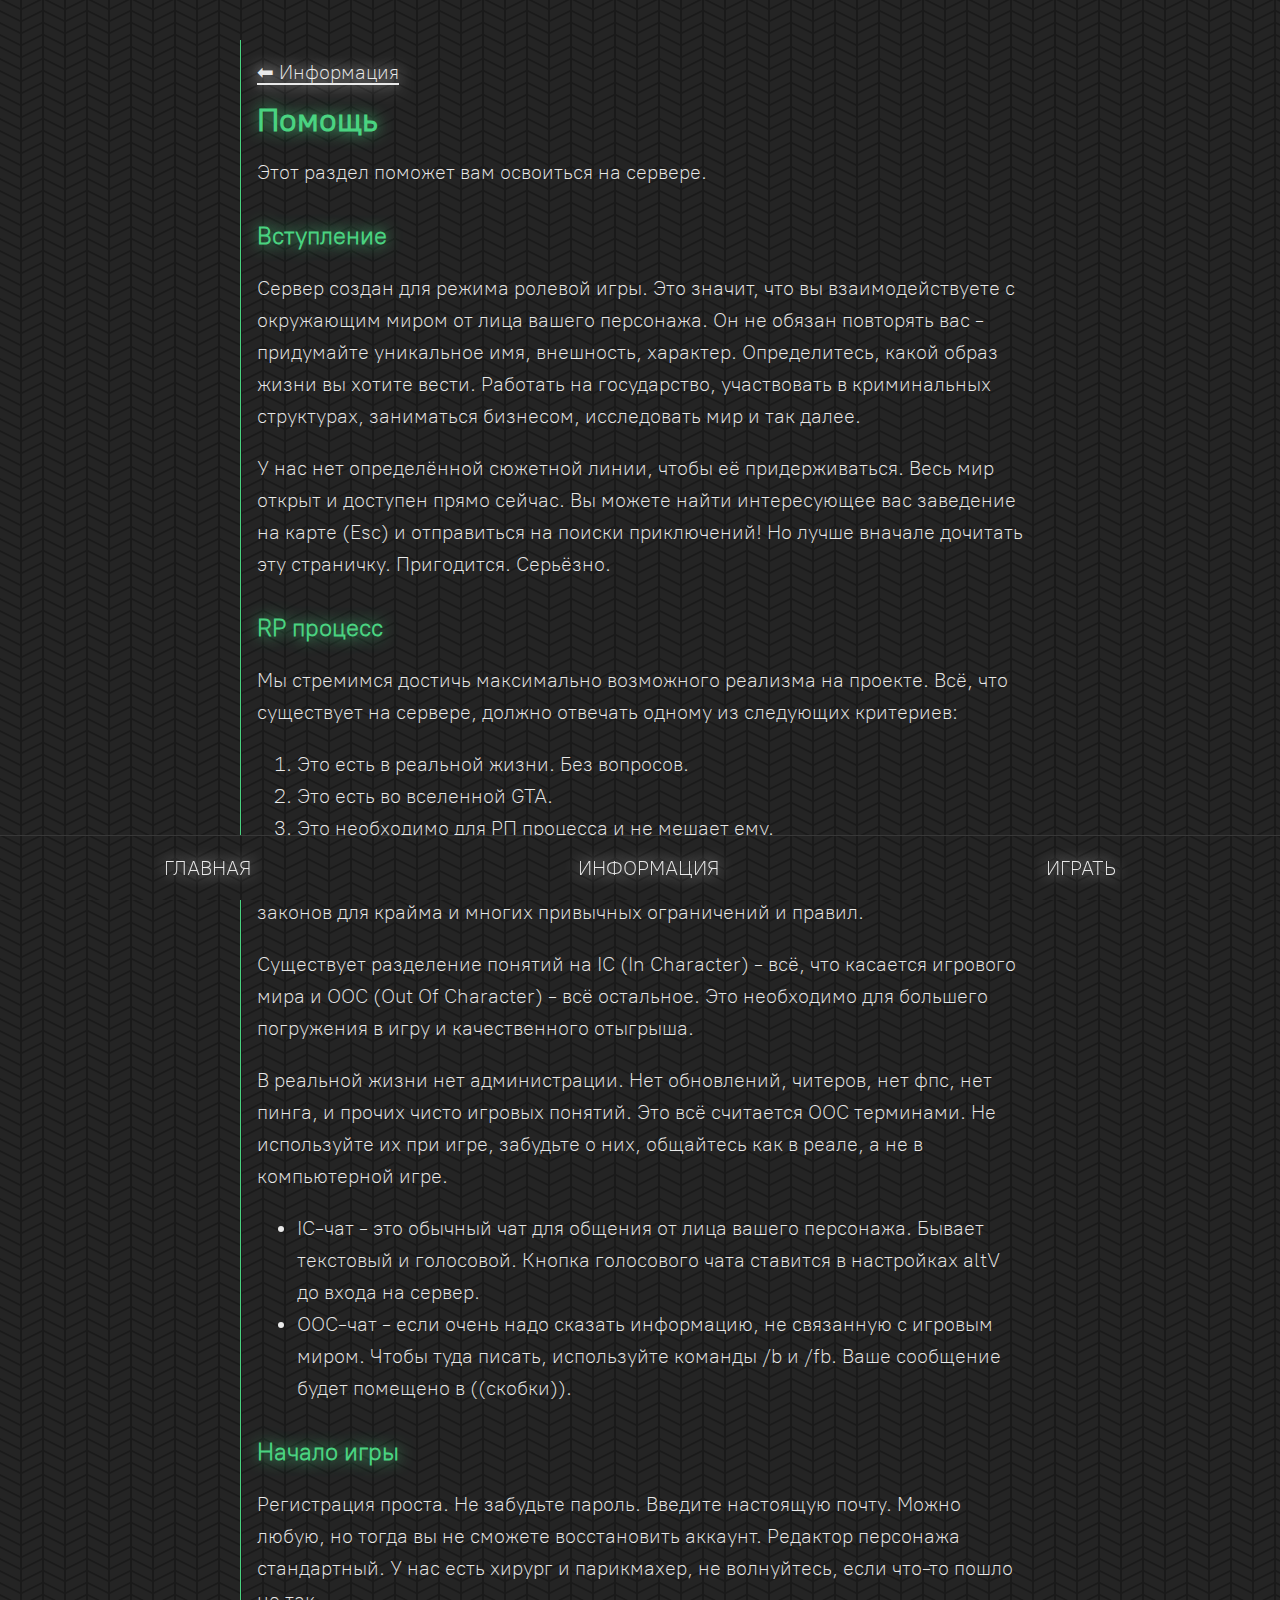
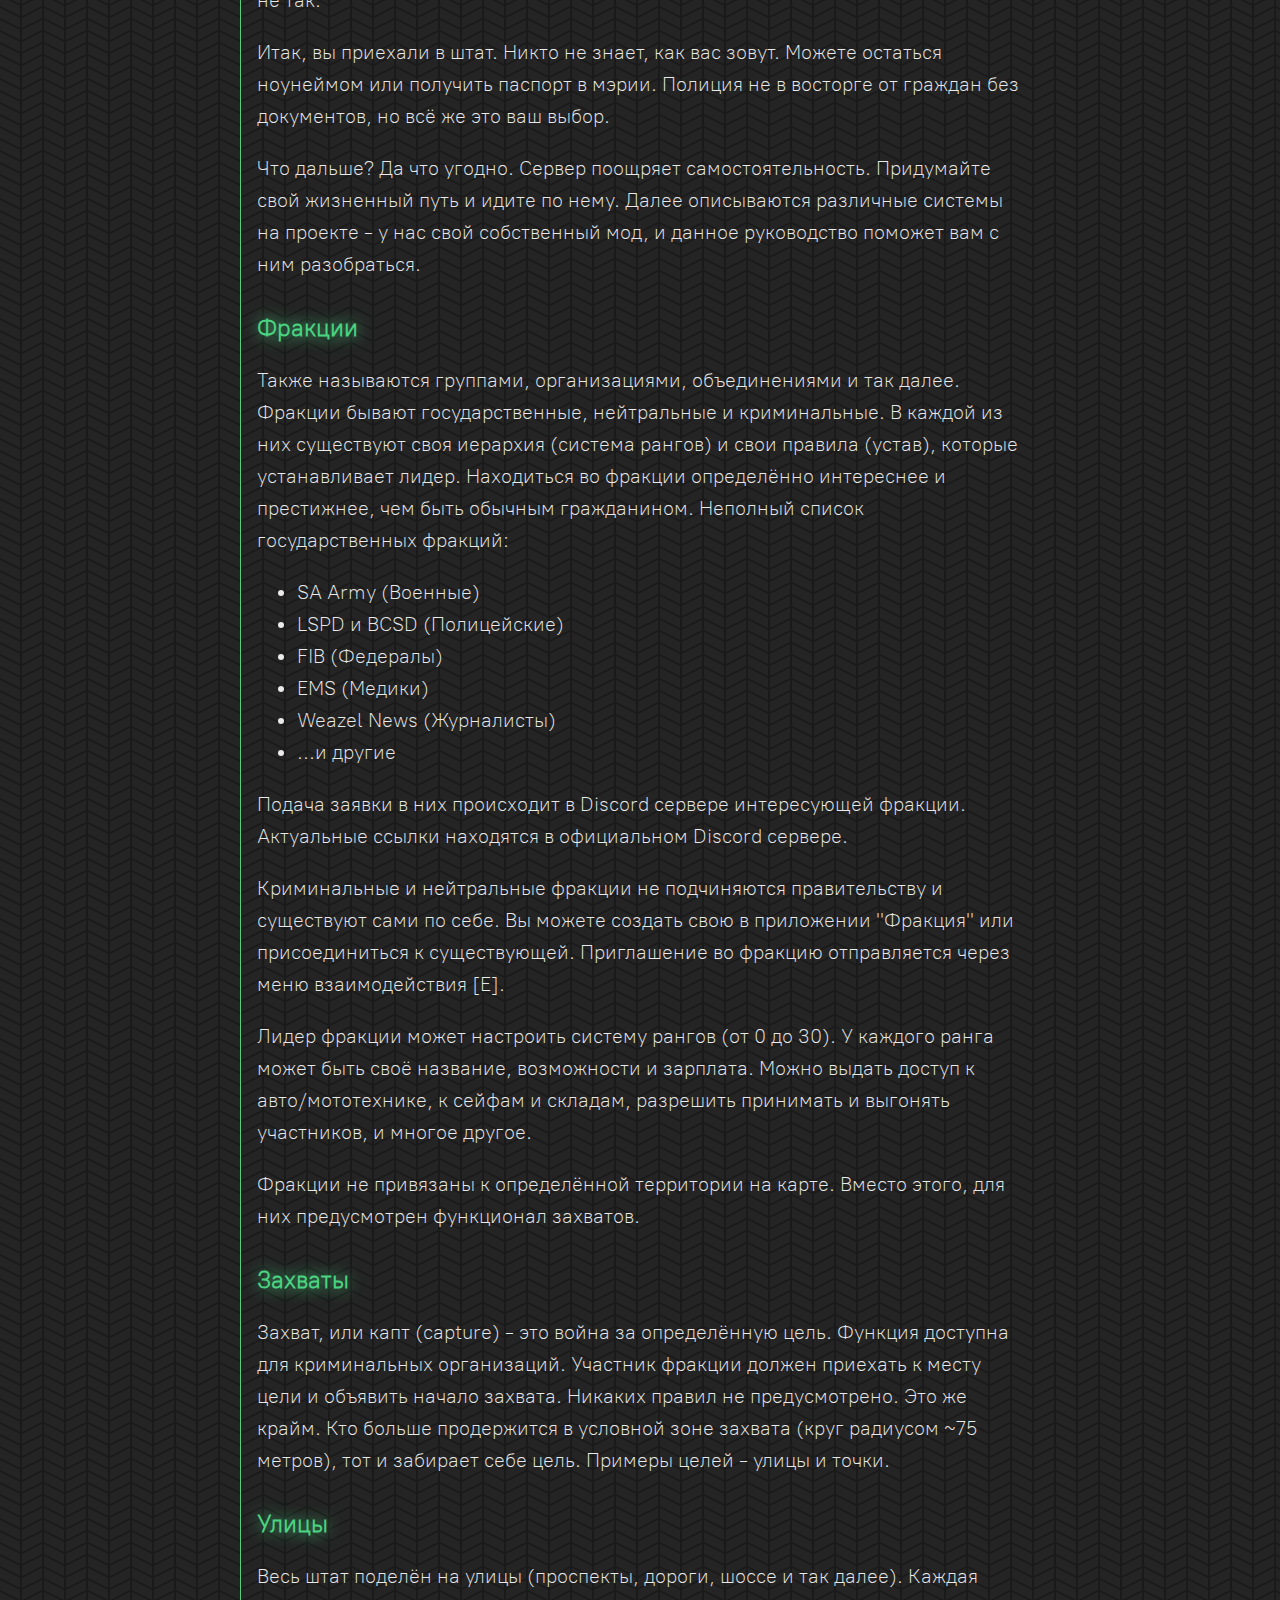
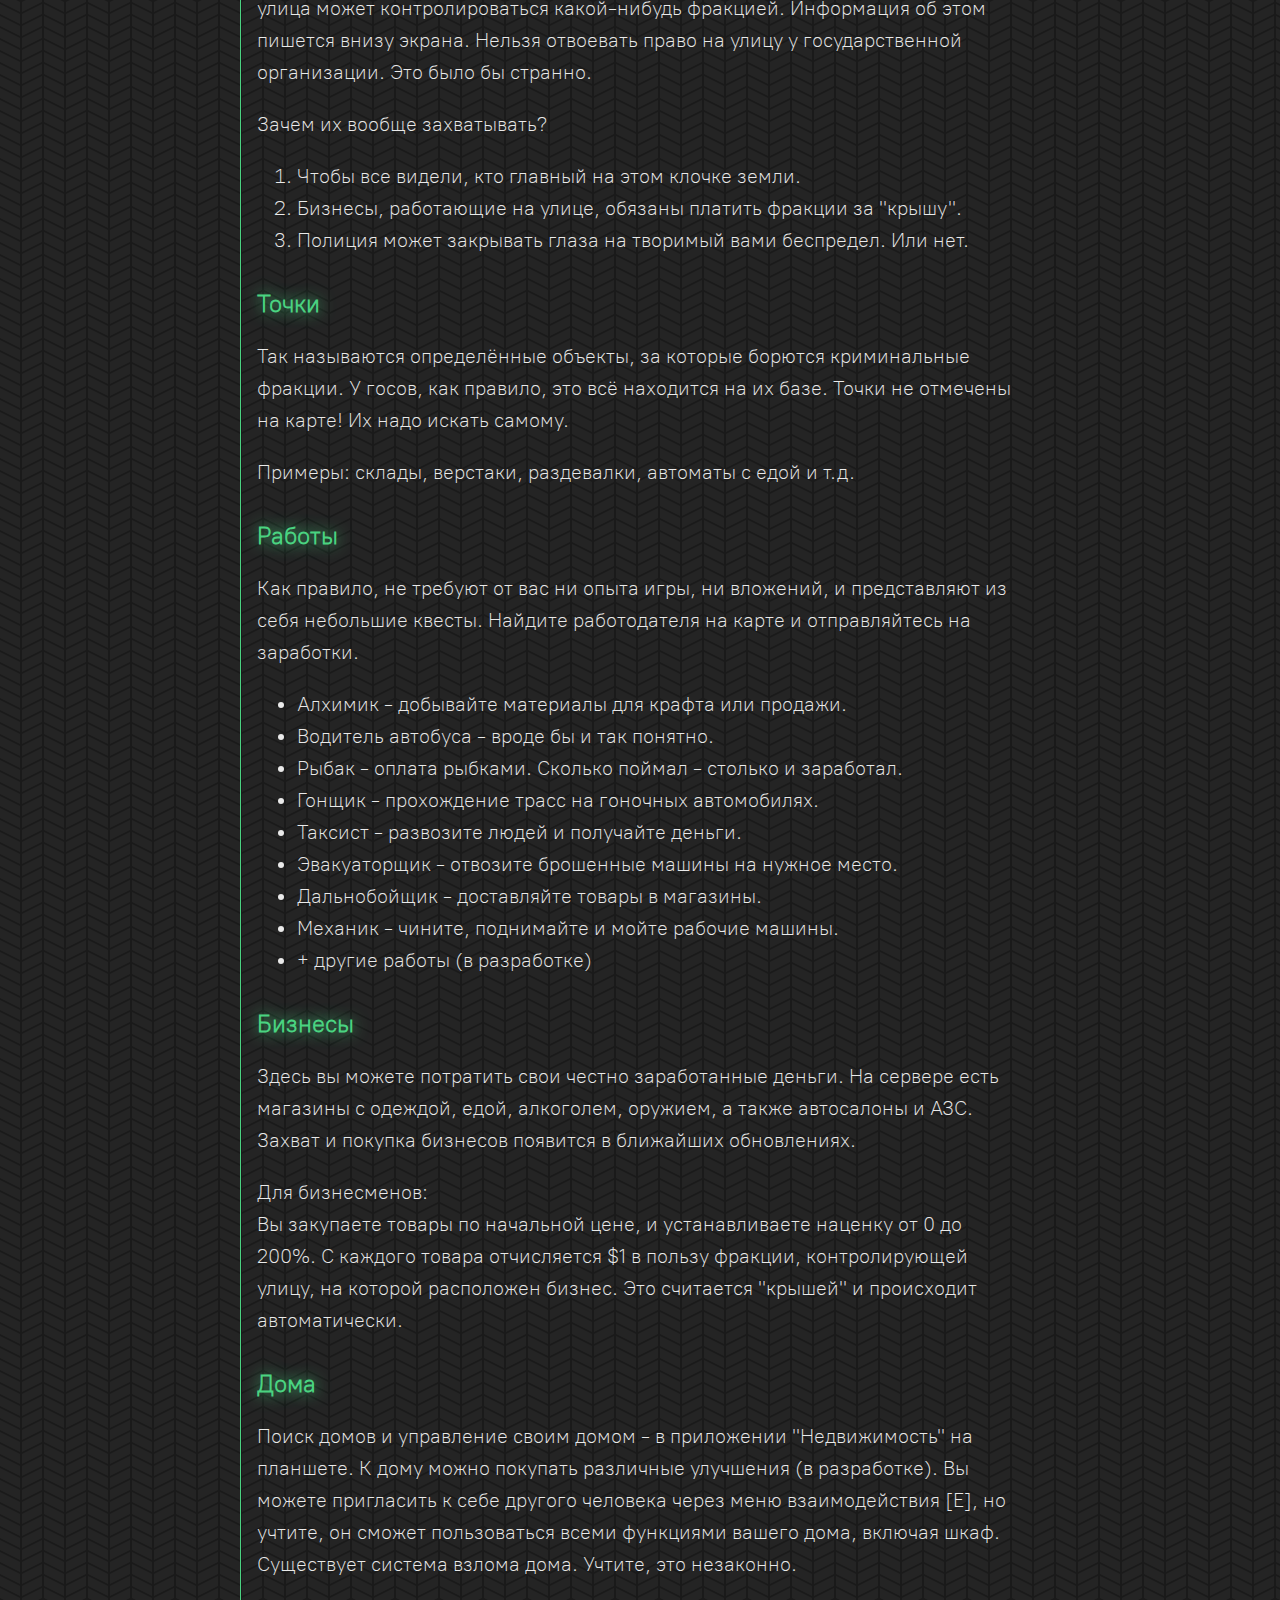
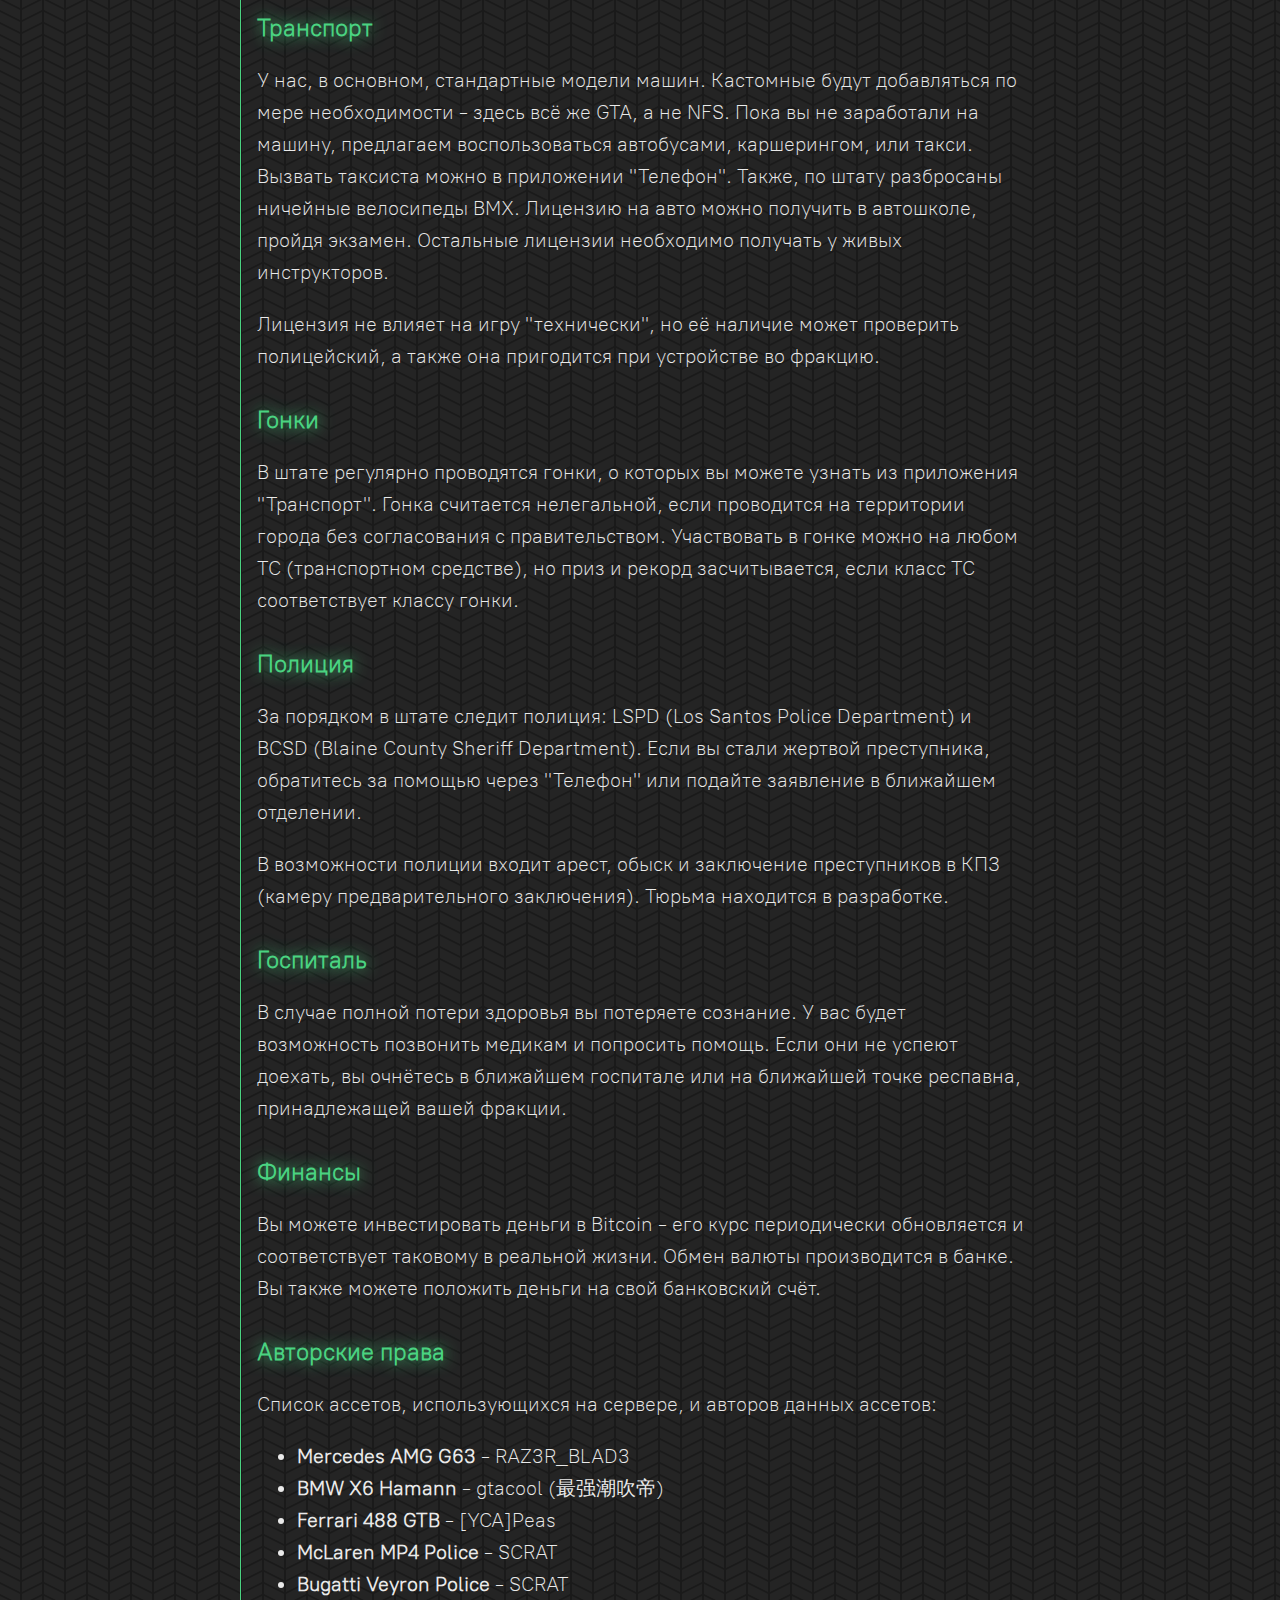
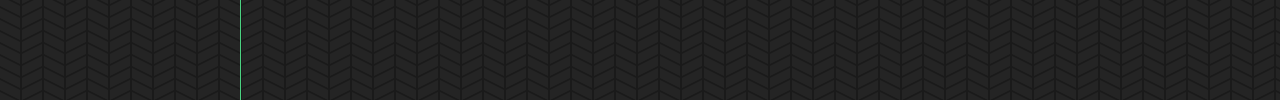
<file: help.html>
<!DOCTYPE html>
<html lang="en">
    <head>
        <meta charset="UTF-8">
        <meta http-equiv="X-UA-Compatible" content="IE=edge">
        <meta name="viewport" content="width=device-width, initial-scale=1.0, user-scalable=no">
        <link rel="stylesheet" href="fonts.css">
        <link rel="stylesheet" href="style.css">
		<script defer src="script.js"></script>
        <title>Platee RP</title>
    </head>
    <body>
		<article>
			<a href="info.html">⬅ Информация</a>

			<h1 class="accent">Помощь</h1>
			<p>
				Этот раздел поможет вам освоиться на сервере.
			</p>

			<h2>Вступление</h2>
			<p>
				Сервер создан для режима ролевой игры.
				Это значит, что вы взаимодействуете с окружающим миром от лица вашего персонажа. 
				Он не обязан повторять вас - придумайте уникальное имя, внешность, характер. 
				Определитесь, какой образ жизни вы хотите вести. Работать на государство,
				участвовать в криминальных структурах, заниматься бизнесом, исследовать мир и так далее.
			</p>
			<p>
				У нас нет определённой сюжетной линии, чтобы её придерживаться. 
				Весь мир открыт и доступен прямо сейчас. Вы можете найти интересующее вас заведение на карте
				(Esc) и отправиться на поиски приключений! Но лучше вначале дочитать эту страничку. Пригодится. Серьёзно. 
			</p>

			<h2>RP процесс</h2>
			<p>
				Мы стремимся достичь максимально возможного реализма на проекте.
				Всё, что существует на сервере, должно отвечать одному из следующих критериев:
				<ol>
					<li>Это есть в реальной жизни. Без вопросов.</li>
					<li>Это есть во вселенной GTA.</li>
					<li>Это необходимо для РП процесса и не мешает ему.</li>
				</ol>
				Таким образом, у нас нет "зелёных зон", "уровней", "прокачки",
				отдельных законов для крайма и многих привычных ограничений и правил. 
			</p>
			<p>
				Существует разделение понятий на IC (In Character) - всё, что касается игрового мира
				и OOC (Out Of Character) - всё остальное.
				Это необходимо для большего погружения в игру и качественного отыгрыша.
			</p>
			<p>
				В реальной жизни нет администрации. Нет обновлений, читеров, нет фпс, нет пинга,
				и прочих чисто игровых понятий. Это всё считается OOC терминами.
				Не используйте их при игре, забудьте о них, общайтесь как в реале, а не в компьютерной игре. 

				<ul>
					<li>
						IC-чат - это обычный чат для общения от лица вашего персонажа.
						Бывает текстовый и голосовой.
						Кнопка голосового чата ставится в настройках altV до входа на сервер.
					</li>
					<li>
						OOC-чат - если очень надо сказать информацию, не связанную с игровым миром.
						Чтобы туда писать, используйте команды /b и /fb.
						Ваше сообщение будет помещено в ((скобки)).
					</li>
				</ul>
			</p>

			<h2>Начало игры</h2>
			<p>
				Регистрация проста. Не забудьте пароль. Введите настоящую почту.
				Можно любую, но тогда вы не сможете восстановить аккаунт.
				Редактор персонажа стандартный.
				У нас есть хирург и парикмахер, не волнуйтесь, если что-то пошло не так. 
			</p>
			<p>
				Итак, вы приехали в штат. Никто не знает, как вас зовут.
				Можете остаться ноунеймом или получить паспорт в мэрии.
				Полиция не в восторге от граждан без документов, но всё же это ваш выбор.
			</p>
			<p>
				Что дальше? Да что угодно. Сервер поощряет самостоятельность.
				Придумайте свой жизненный путь и идите по нему. 

				Далее описываются различные системы на проекте -
				у нас свой собственный мод, и данное руководство поможет вам с ним разобраться.
			</p>

			<h2>Фракции</h2>
			<p>
				Также называются группами, организациями, объединениями и так далее. 
				Фракции бывают государственные, нейтральные и криминальные.
				В каждой из них существуют своя иерархия (система рангов) и свои правила (устав),
				которые устанавливает лидер.
				Находиться во фракции определённо интереснее и престижнее, чем быть
				обычным гражданином.
				Неполный список государственных фракций:
				<ul>
					<li>SA Army (Военные)</li>
					<li>LSPD и BCSD (Полицейские)</li>
					<li>FIB (Федералы)</li>
					<li>EMS (Медики)</li>
					<li>Weazel News (Журналисты)</li>
					<li>...и другие</li>
				</ul>
				Подача заявки в них происходит в Discord сервере интересующей фракции.
				Актуальные ссылки находятся в официальном Discord сервере. 
			</p>
			<p>
				Криминальные и нейтральные фракции не подчиняются правительству
				и существуют сами по себе. Вы можете создать свою в приложении "Фракция"
				или присоединиться к существующей. Приглашение во фракцию отправляется
				через меню взаимодействия [E].
			</p>
			<p>
				Лидер фракции может настроить систему рангов (от 0 до 30).
				У каждого ранга может быть своё название, возможности и зарплата.
				Можно выдать доступ к авто/мототехнике, к сейфам и складам,
				разрешить принимать и выгонять участников, и многое другое.
			</p>
			<p>
				Фракции не привязаны к определённой территории на карте.
				Вместо этого, для них предусмотрен функционал захватов.
			</p>

			<h2>Захваты</h2>
			<p>
				Захват, или капт (capture) - это война за определённую цель.
				Функция доступна для криминальных организаций. 
				Участник фракции должен приехать к месту цели и объявить начало захвата.
				Никаких правил не предусмотрено. Это же крайм.
				Кто больше продержится в условной зоне захвата (круг радиусом ~75 метров),
				тот и забирает себе цель. Примеры целей - улицы и точки.
			</p>

			<h2>Улицы</h2>
			<p>
				Весь штат поделён на улицы (проспекты, дороги, шоссе и так далее).
				Каждая улица может контролироваться какой-нибудь фракцией.
				Информация об этом пишется внизу экрана.
				Нельзя отвоевать право на улицу у государственной организации. Это было бы странно.
			</p>
			<p>
				Зачем их вообще захватывать?
				<ol>
					<li>Чтобы все видели, кто главный на этом клочке земли.</li>
					<li>Бизнесы, работающие на улице, обязаны платить фракции за "крышу".</li>
					<li>Полиция может закрывать глаза на творимый вами беспредел. Или нет.</li>
				</ol>
			</p>

			<h2>Точки</h2>
			<p>
				Так называются определённые объекты, за которые борются криминальные фракции.
				У госов, как правило, это всё находится на их базе.
				Точки не отмечены на карте! Их надо искать самому.
			</p>
			<p>
				Примеры: склады, верстаки, раздевалки, автоматы с едой и т.д.
			</p>

			<h2>Работы</h2>
			<p>
				Как правило, не требуют от вас ни опыта игры, ни вложений,
				и представляют из себя небольшие квесты.
				Найдите работодателя на карте и отправляйтесь на заработки.
				<ul>
					<li>Алхимик - добывайте материалы для крафта или продажи.</li>
					<li>Водитель автобуса - вроде бы и так понятно.</li>
					<li>Рыбак - оплата рыбками. Сколько поймал - столько и заработал.</li>
					<li>Гонщик - прохождение трасс на гоночных автомобилях.</li>
					<li>Таксист - развозите людей и получайте деньги.</li>
					<li>Эвакуаторщик - отвозите брошенные машины на нужное место.</li>
					<li>Дальнобойщик - доставляйте товары в магазины.</li>
					<li>Механик - чините, поднимайте и мойте рабочие машины.</li>
					<li>+ другие работы (в разработке)</li>
				</ul>
			</p>

			<h2>Бизнесы</h2>
			<p>
				Здесь вы можете потратить свои честно заработанные деньги.
				На сервере есть магазины с одеждой, едой, алкоголем, оружием, а также автосалоны и АЗС.
				Захват и покупка бизнесов появится в ближайших обновлениях.
			</p>
			<p>
				Для бизнесменов: <br>
				Вы закупаете товары по начальной цене, и устанавливаете наценку от 0 до 200%.
				С каждого товара отчисляется $1 в пользу фракции, контролирующей улицу,
				на которой расположен бизнес. Это считается "крышей" и происходит автоматически.
			</p>

			<h2>Дома</h2>
			<p>
				Поиск домов и управление своим домом - в приложении "Недвижимость" на планшете.
				К дому можно покупать различные улучшения (в разработке).
				Вы можете пригласить к себе другого человека через меню взаимодействия [E],
				но учтите, он сможет пользоваться всеми функциями вашего дома, включая шкаф.
				Существует система взлома дома. Учтите, это незаконно.
			</p>

			<h2>Транспорт</h2>
			<p>
				У нас, в основном, стандартные модели машин.
				Кастомные будут добавляться по мере необходимости - здесь всё же GTA, а не NFS.
				Пока вы не заработали на машину, предлагаем воспользоваться
				автобусами, каршерингом, или такси. Вызвать таксиста можно в приложении "Телефон".
				Также, по штату разбросаны ничейные велосипеды BMX.
				Лицензию на авто можно получить в автошколе, пройдя экзамен.
				Остальные лицензии необходимо получать у живых инструкторов.
			</p>
			<p>
				Лицензия не влияет на игру "технически", но её наличие может проверить полицейский,
				а также она пригодится при устройстве во фракцию. 
			</p>

			<h2>Гонки</h2>
			<p>
				В штате регулярно проводятся гонки, о которых вы можете узнать из приложения "Транспорт".
				Гонка считается нелегальной, если проводится на территории города без согласования с правительством.
				Участвовать в гонке можно на любом ТС (транспортном средстве),
				но приз и рекорд засчитывается, если класс ТС соответствует классу гонки.
				<!-- <details>
					<summary>Список классов</summary>
					0: Compacts<br>1: Sedans<br>2: SUVs<br>3: Coupes<br>4: Muscle<br>5: Sports Classics<br>6: Sports<br>7: Super<br>8: Motorcycles<br>9: Off-road<br>10: Industrial<br>11: Utility<br>12: Vans<br>13: Cycles<br>14: Boats<br>15: Helicopters<br>16: Planes<br>17: Service<br>18: Emergency<br>19: Military<br>20: Commercial<br>21: Trains
				</details> -->
			</p>

			<h2>Полиция</h2>
			<p>
				За порядком в штате следит полиция:
				LSPD (Los Santos Police Department) и BCSD (Blaine County Sheriff Department).
				Если вы стали жертвой преступника, обратитесь за помощью через "Телефон"
				или подайте заявление в ближайшем отделении. 
			</p>
			<p>
				В возможности полиции входит арест, обыск и заключение преступников
				в КПЗ (камеру предварительного заключения). Тюрьма находится в разработке.
			</p>

			<h2>Госпиталь</h2>
			<p>
				В случае полной потери здоровья вы потеряете сознание.
				У вас будет возможность позвонить медикам и попросить помощь.
				Если они не успеют доехать, вы очнётесь в ближайшем госпитале
				или на ближайшей точке респавна, принадлежащей вашей фракции.
			</p>

			<h2>Финансы</h2>
			<p>
				Вы можете инвестировать деньги в Bitcoin - его курс периодически обновляется 
				и соответствует таковому в реальной жизни. Обмен валюты производится в банке.
				Вы также можете положить деньги на свой банковский счёт.
			</p>

			<h2>Авторские права</h2>
			<p>
				Список ассетов, использующихся на сервере, и авторов данных ассетов:
				<ul>
					<li><b>Mercedes AMG G63</b> - RAZ3R_BLAD3</li>
					<li><b>BMW X6 Hamann</b> - gtacool (最强潮吹帝)</li>
					<li><b>Ferrari 488 GTB </b> - [YCA]Peas</li>
					<li><b>McLaren MP4 Police </b> - SCRAT</li>
					<li><b>Bugatti Veyron Police</b> - SCRAT</li>
				</ul>
			</p>
			
		</article>

		
		<footer>
			<a href="index.html">Главная</a>
			<a href="info.html">Информация</a>
			<a href="play.html">Играть</a>
		</footer>
    </body>
</html>
</file>
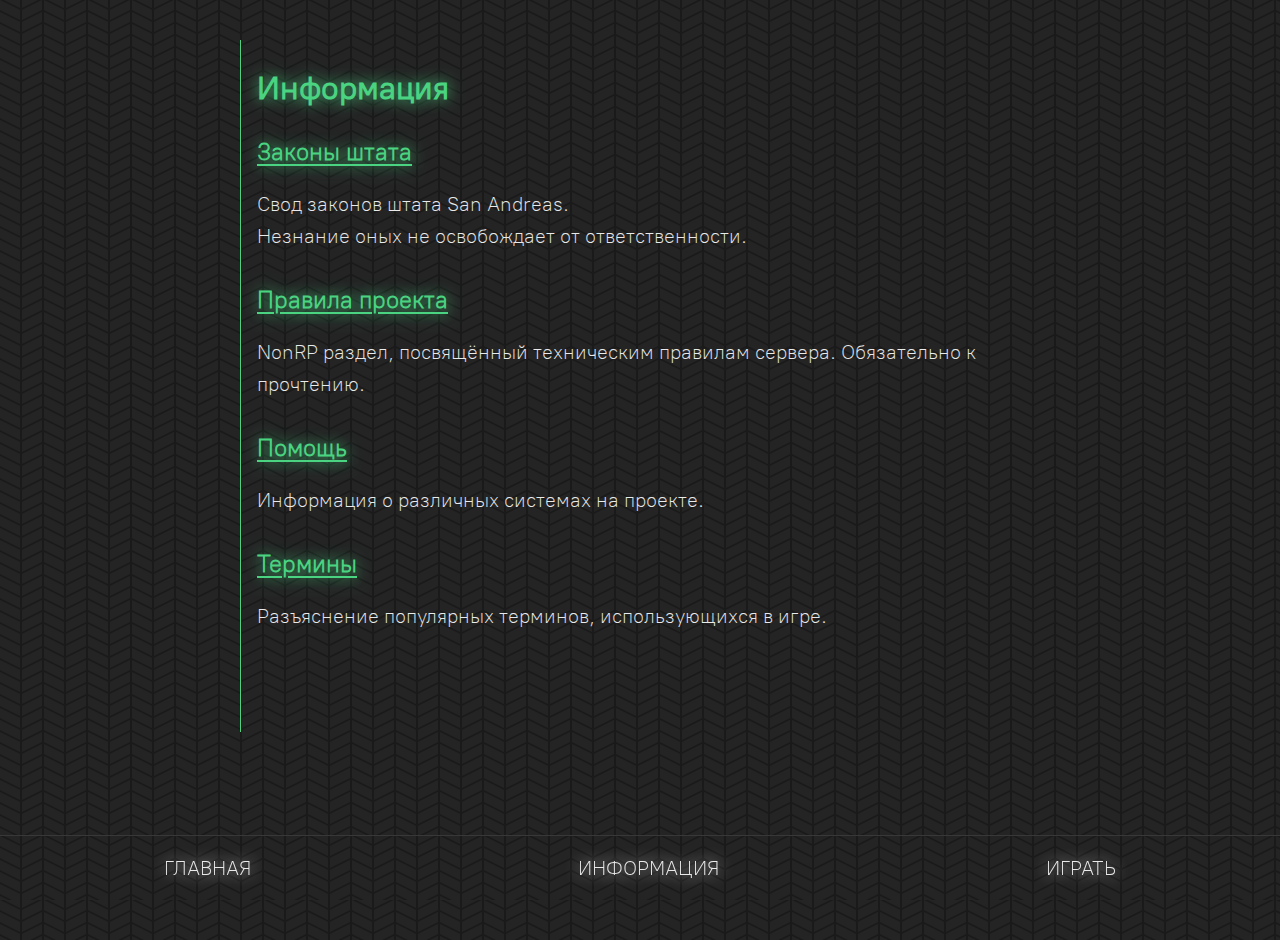
<file: info.html>
<!DOCTYPE html>
<html lang="en">
    <head>
        <meta charset="UTF-8">
        <meta http-equiv="X-UA-Compatible" content="IE=edge">
        <meta name="viewport" content="width=device-width, initial-scale=1.0, user-scalable=no">
        <link rel="stylesheet" href="fonts.css">
        <link rel="stylesheet" href="style.css">
		<script defer src="script.js"></script>
        <title>Platee RP</title>
    </head>
    <body>
		<article>
			<h1 class="accent">Информация</h1>

			<h2><a class="accent" href="laws.html">Законы штата</a></h2>
			<p>
				Свод законов штата San Andreas.<br>
				Незнание оных не освобождает от ответственности.
			</p>
			
			<h2><a class="accent" href="rules.html">Правила проекта</a></h2>
			<p>
				NonRP раздел, посвящённый техническим правилам сервера.
				Обязательно к прочтению.
			</p>

			<h2><a class="accent" href="help.html">Помощь</a></h2>
			<p>
				Информация о различных системах на проекте.
			</p>

			<h2><a class="accent" href="terms.html">Термины</a></h2>
			<p>
				Разъяснение популярных терминов, использующихся в игре.
			</p>
		</article>
		<footer>
			<a href="index.html">Главная</a>
			<a href="info.html">Информация</a>
			<a href="play.html">Играть</a>
		</footer>
    </body>
</html>
</file>
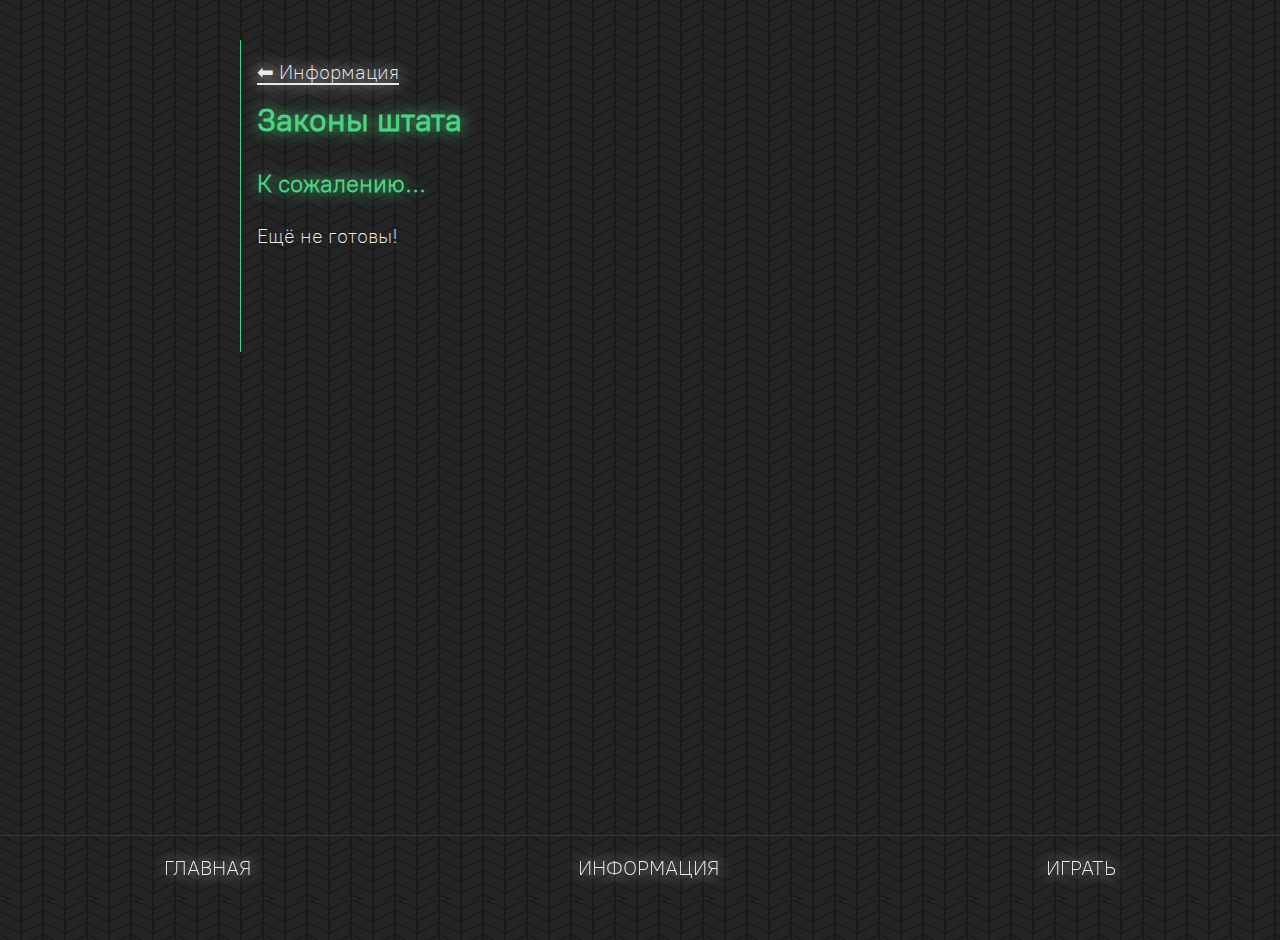
<file: laws.html>
<!DOCTYPE html>
<html lang="en">
    <head>
        <meta charset="UTF-8">
        <meta http-equiv="X-UA-Compatible" content="IE=edge">
        <meta name="viewport" content="width=device-width, initial-scale=1.0, user-scalable=no">
        <link rel="stylesheet" href="fonts.css">
        <link rel="stylesheet" href="style.css">
		<script defer src="script.js"></script>
        <title>Platee RP</title>
    </head>
    <body>
		<article>
			<a href="info.html">⬅ Информация</a>
			
			<h1 class="accent">Законы штата</h1>
			<h2>К сожалению...</h2>
			<p>
				Ещё не готовы! 
			</p>
		</article>
		<footer>
			<a href="index.html">Главная</a>
			<a href="info.html">Информация</a>
			<a href="play.html">Играть</a>
		</footer>
    </body>
</html>
</file>
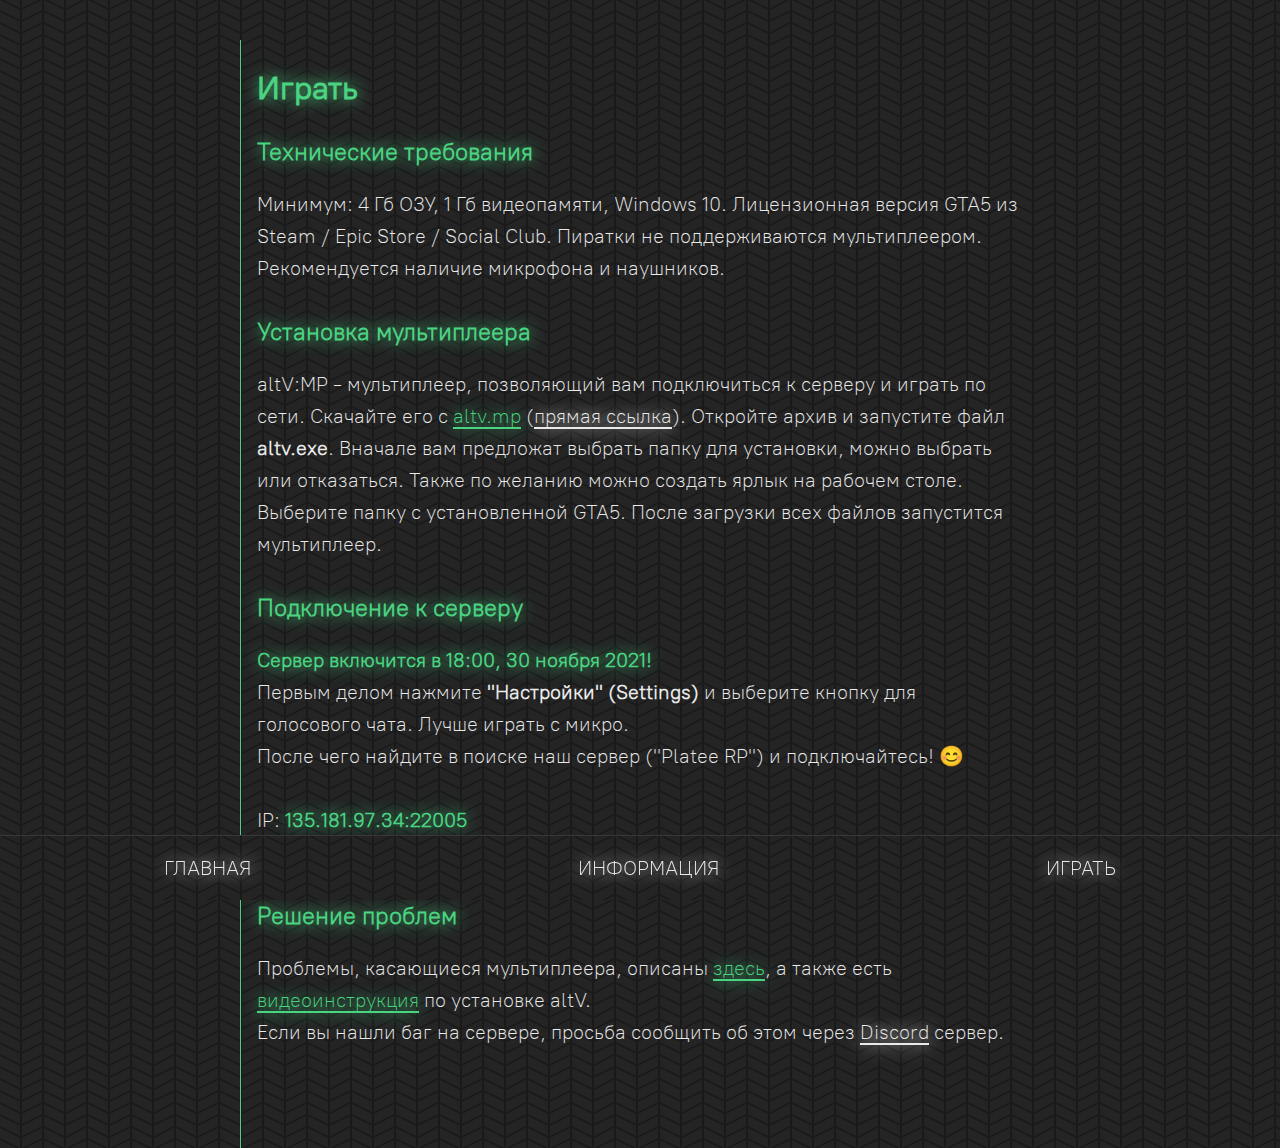
<file: play.html>
<!DOCTYPE html>
<html lang="en">
    <head>
        <meta charset="UTF-8">
        <meta http-equiv="X-UA-Compatible" content="IE=edge">
        <meta name="viewport" content="width=device-width, initial-scale=1.0, user-scalable=no">
        <link rel="stylesheet" href="fonts.css">
        <link rel="stylesheet" href="style.css">
		<script defer src="script.js"></script>
        <title>Platee RP</title>
    </head>
    <body>
		<article>
			<h1 class="accent">Играть</h1>

			<h2>Технические требования</h2>
			<p>
				Минимум: 4 Гб ОЗУ, 1 Гб видеопамяти, Windows 10. Лицензионная версия GTA5 из Steam / Epic Store / Social Club.
				Пиратки не поддерживаются мультиплеером. Рекомендуется наличие микрофона и наушников.
			</p>

			<h2>Установка мультиплеера</h2>
			<p>
				altV:MP - мультиплеер, позволяющий вам подключиться к серверу и играть по сети.
				Скачайте его с <a class="accent" href="https://altv.mp/#/downloads">altv.mp</a> (<a href="https://cdn.altv.mp/altv-release.zip">прямая ссылка</a>).
				Откройте архив и запустите файл <b>altv.exe</b>. 
				Вначале вам предложат выбрать папку для установки, можно выбрать или отказаться. 
				Также по желанию можно создать ярлык на рабочем столе.
				Выберите папку с установленной GTA5.
				После загрузки всех файлов запустится мультиплеер.
			</p>

			<h2>Подключение к серверу</h2>
			<p>
				<b class="accent">Сервер включится в 18:00, 30 ноября 2021!</b>
				<br>
				Первым делом нажмите <b>"Настройки" (Settings)</b> и выберите кнопку для голосового чата. Лучше играть с микро.<br>
				После чего найдите в поиске наш сервер ("Platee RP") и подключайтесь! 😊
				<br>
				<br>
				IP: <b class="accent">135.181.97.34:22005</b><br>
				Прямое подключение: <a class="accent" href="altv://connect/135.181.97.34:22005">(ссылка)</a>

				
			</p>

			<h2>Решение проблем</h2>
			<p>
				Проблемы, касающиеся мультиплеера, описаны
				<a class="accent" href="https://wiki.altv.mp/wiki/Tutorial:Troubleshoot_Client/ru">здесь</a>,
				а также есть <a class="accent" href="https://www.youtube.com/watch?v=spQhih77sMU">видеоинструкция</a> по установке altV.<br>
				Если вы нашли баг на сервере, просьба сообщить об этом через <a href="https://discord.gg/aA7JyDwTT4">Discord</a> сервер.
			</p>
		</article>
		<footer>
			<a href="index.html">Главная</a>
			<a href="info.html">Информация</a>
			<a href="play.html">Играть</a>
		</footer>
    </body>
</html>
</file>
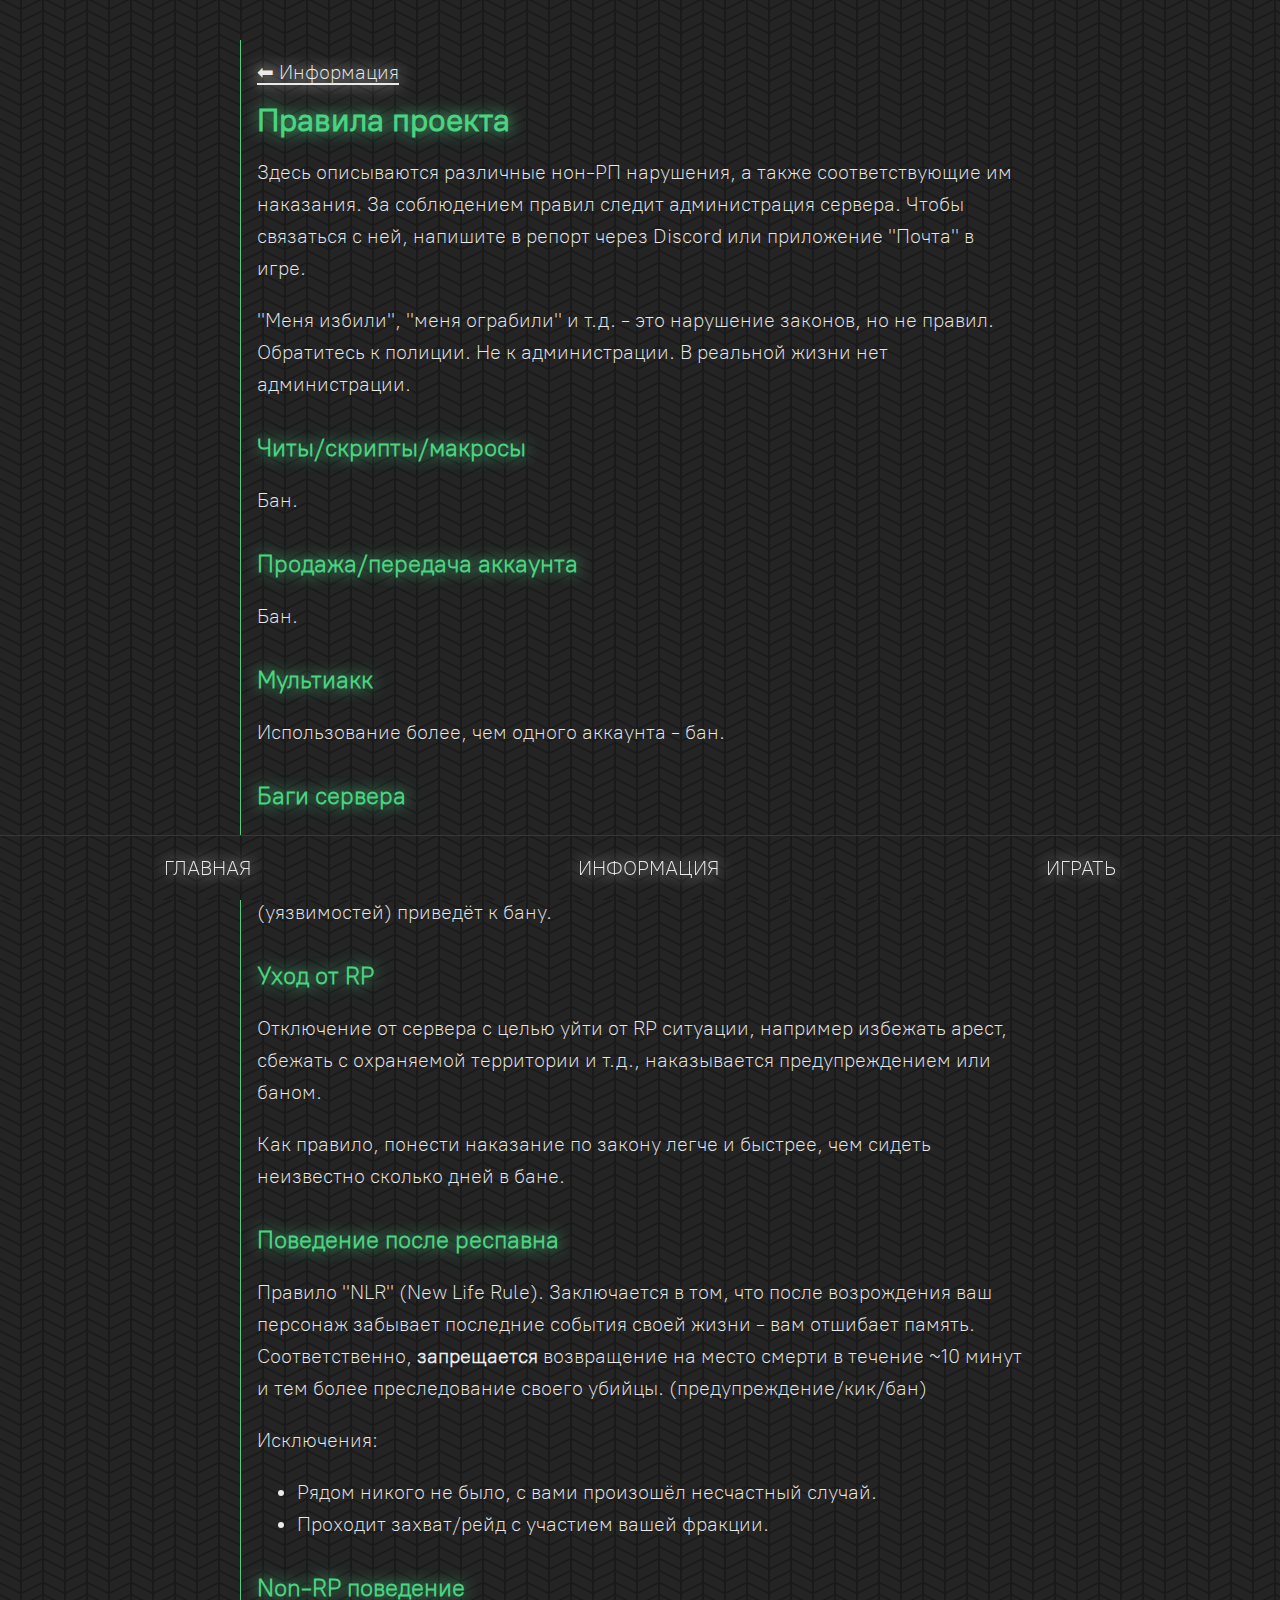
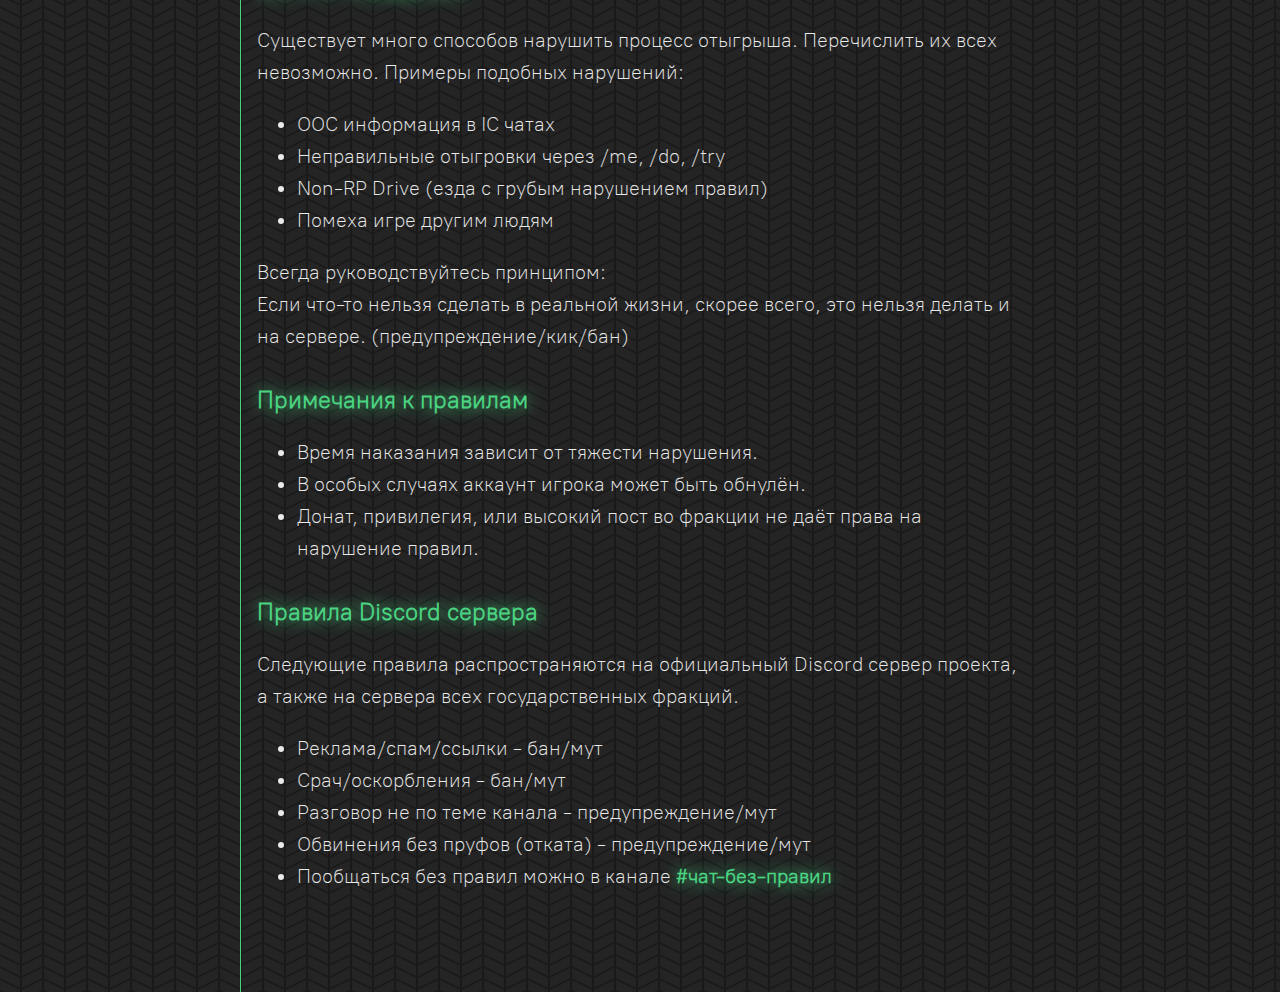
<file: rules.html>
<!DOCTYPE html>
<html lang="en">
    <head>
        <meta charset="UTF-8">
        <meta http-equiv="X-UA-Compatible" content="IE=edge">
        <meta name="viewport" content="width=device-width, initial-scale=1.0, user-scalable=no">
        <link rel="stylesheet" href="fonts.css">
        <link rel="stylesheet" href="style.css">
		<script defer src="script.js"></script>
        <title>Platee RP</title>
    </head>
    <body>
		<article>
			<a href="info.html">⬅ Информация</a>

			<h1 class="accent">Правила проекта</h1>
			<p>
				Здесь описываются различные нон-РП нарушения, а также соответствующие им наказания. 
				За соблюдением правил следит администрация сервера.
				Чтобы связаться с ней, напишите в репорт через Discord или приложение "Почта" в игре. 
			</p>

			<p>
				"Меня избили", "меня ограбили" и т.д. - это нарушение законов, но не правил.
				Обратитесь к полиции. Не к администрации. В реальной жизни нет администрации. 
			</p>

			<h2>Читы/скрипты/макросы</h2>
			<p>
				Бан. 
			</p>

			<h2>Продажа/передача аккаунта</h2>
			<p>
				Бан. 
			</p>

			<h2>Мультиакк</h2>
			<p>
				Использование более, чем одного аккаунта - бан. 
			</p>

			<h2>Баги сервера</h2>
			<p>
				В случае обнаружения бага, сообщите о нём разработчикам сервера. 
				За новые и опасные баги вы можете получить вознаграждение. 
				Использование багов (уязвимостей) приведёт к бану.
			</p>

			<h2>Уход от RP</h2>
			<p>
				Отключение от сервера с целью уйти от RP ситуации,
				например избежать арест, сбежать с охраняемой территории и т.д.,
				наказывается предупреждением или баном.
			</p>
			<p>
				Как правило, понести наказание по закону легче и быстрее,
				чем сидеть неизвестно сколько дней в бане.
			</p>

			<h2>Поведение после респавна</h2>
			<p>
				Правило "NLR" (New Life Rule). Заключается в том,
				что после возрождения ваш персонаж забывает последние
				события своей жизни - вам отшибает память. Соответственно, <b>запрещается</b> 
				возвращение на место смерти в течение ~10 минут и тем более преследование своего убийцы.
				(предупреждение/кик/бан)
			</p>
			<p>
				Исключения:
				<ul>
					<li>Рядом никого не было, с вами произошёл несчастный случай.</li>
					<li>Проходит захват/рейд с участием вашей фракции.</li>
				</ul>
			</p>

			<h2>Non-RP поведение</h2>
			<p>
				Существует много способов нарушить процесс отыгрыша.
				Перечислить их всех невозможно.
				Примеры подобных нарушений:
				<ul>
					<li>OOC информация в IC чатах</li>
					<li>Неправильные отыгровки через /me, /do, /try</li>
					<li>Non-RP Drive (езда с грубым нарушением правил)</li>
					<li>Помеха игре другим людям</li>
				</ul>
				Всегда руководствуйтесь принципом:<br>
				Если что-то нельзя сделать в реальной жизни, скорее всего, это нельзя делать и на сервере.
				(предупреждение/кик/бан)
			</p>

			<h2>Примечания к правилам</h2>
			<p>
				<ul>
					<li>Время наказания зависит от тяжести нарушения.</li>
					<li>В особых случаях аккаунт игрока может быть обнулён.</li>
					<li>Донат, привилегия, или высокий пост во фракции не даёт права на нарушение правил.</li>
				</ul> 
			</p>

			<h2 id="discord">Правила Discord сервера</h2>
			<p>
				Следующие правила распространяются на официальный Discord сервер проекта,
				а также на сервера всех государственных фракций.
			</p>
			<ul>
				<li>Реклама/спам/ссылки - бан/мут</li>
				<li>Срач/оскорбления - бан/мут</li>
				<li>Разговор не по теме канала - предупреждение/мут</li>
				<li>Обвинения без пруфов (отката) - предупреждение/мут</li>
				<li>Пообщаться без правил можно в канале <b class="accent">#чат-без-правил</b></li>
			</ul>
		</article>
		<footer>
			<a href="index.html">Главная</a>
			<a href="info.html">Информация</a>
			<a href="play.html">Играть</a>
		</footer>
    </body>
</html>
</file>
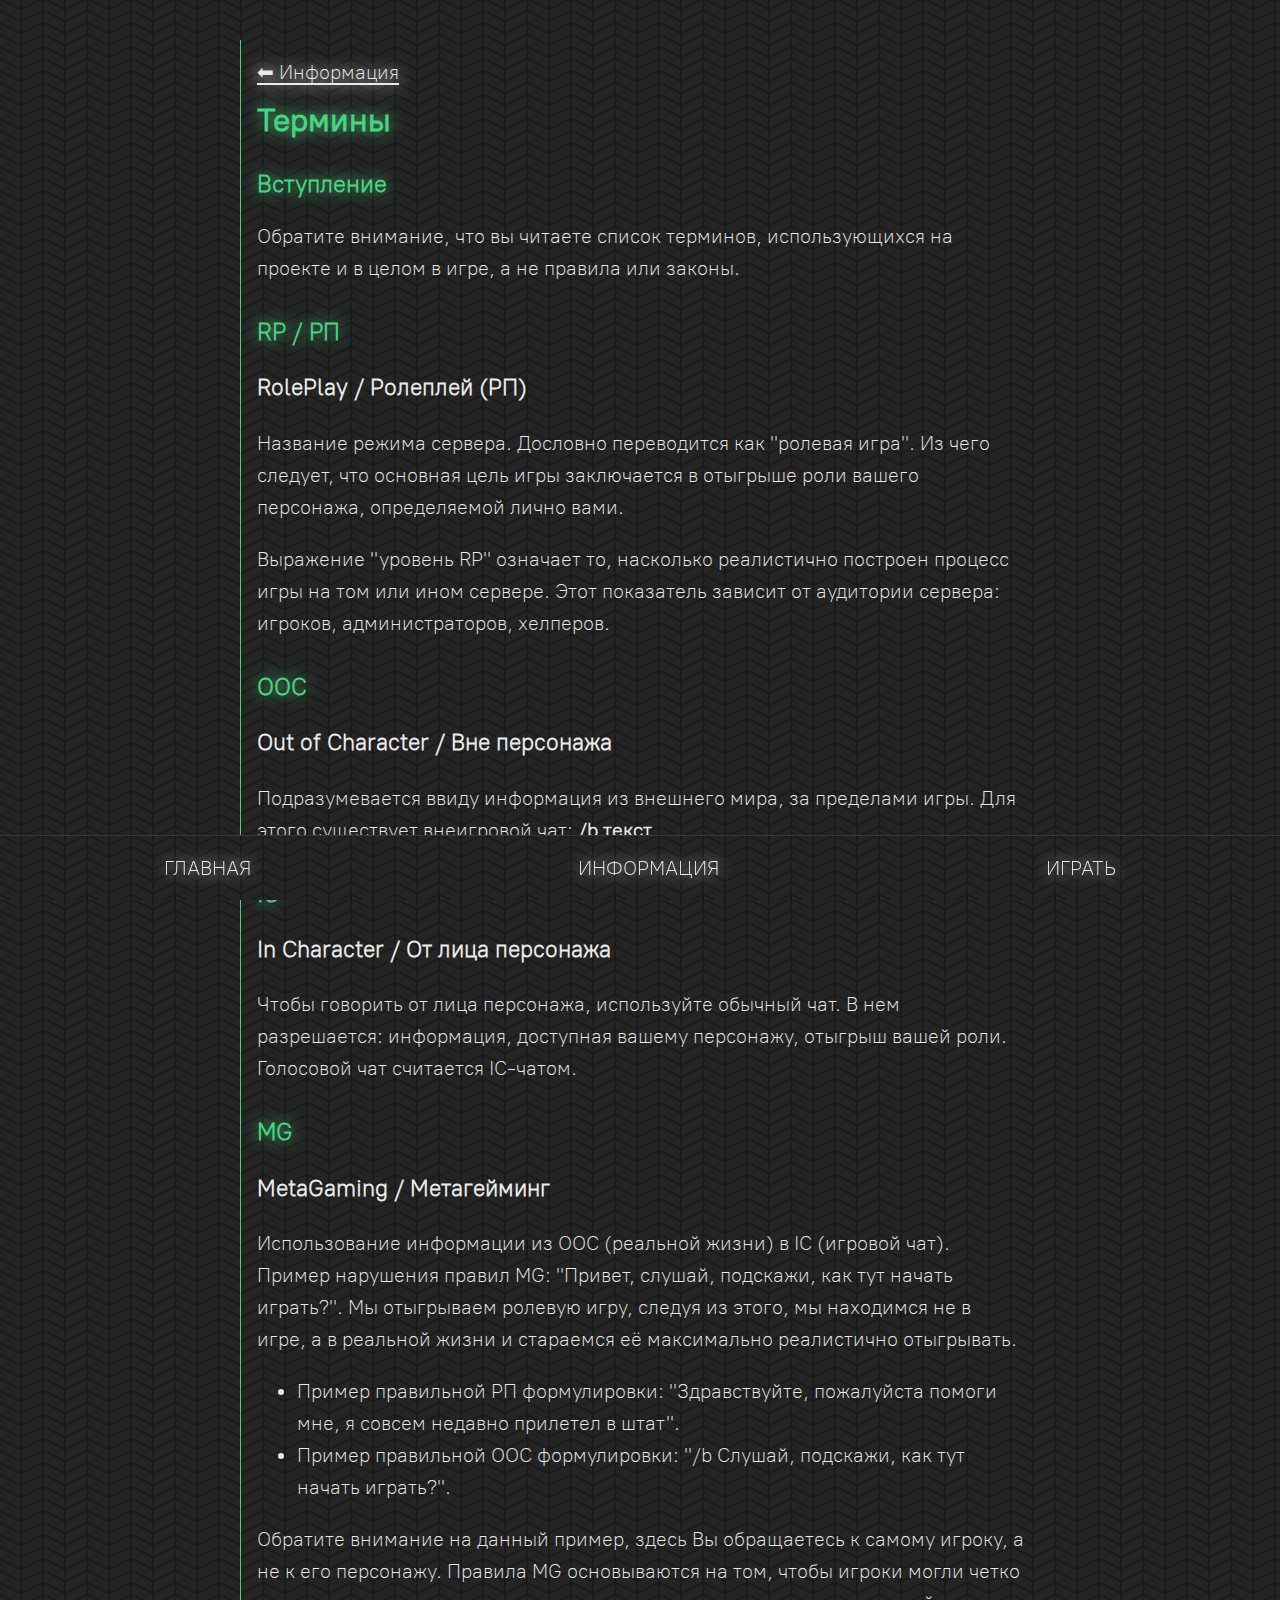
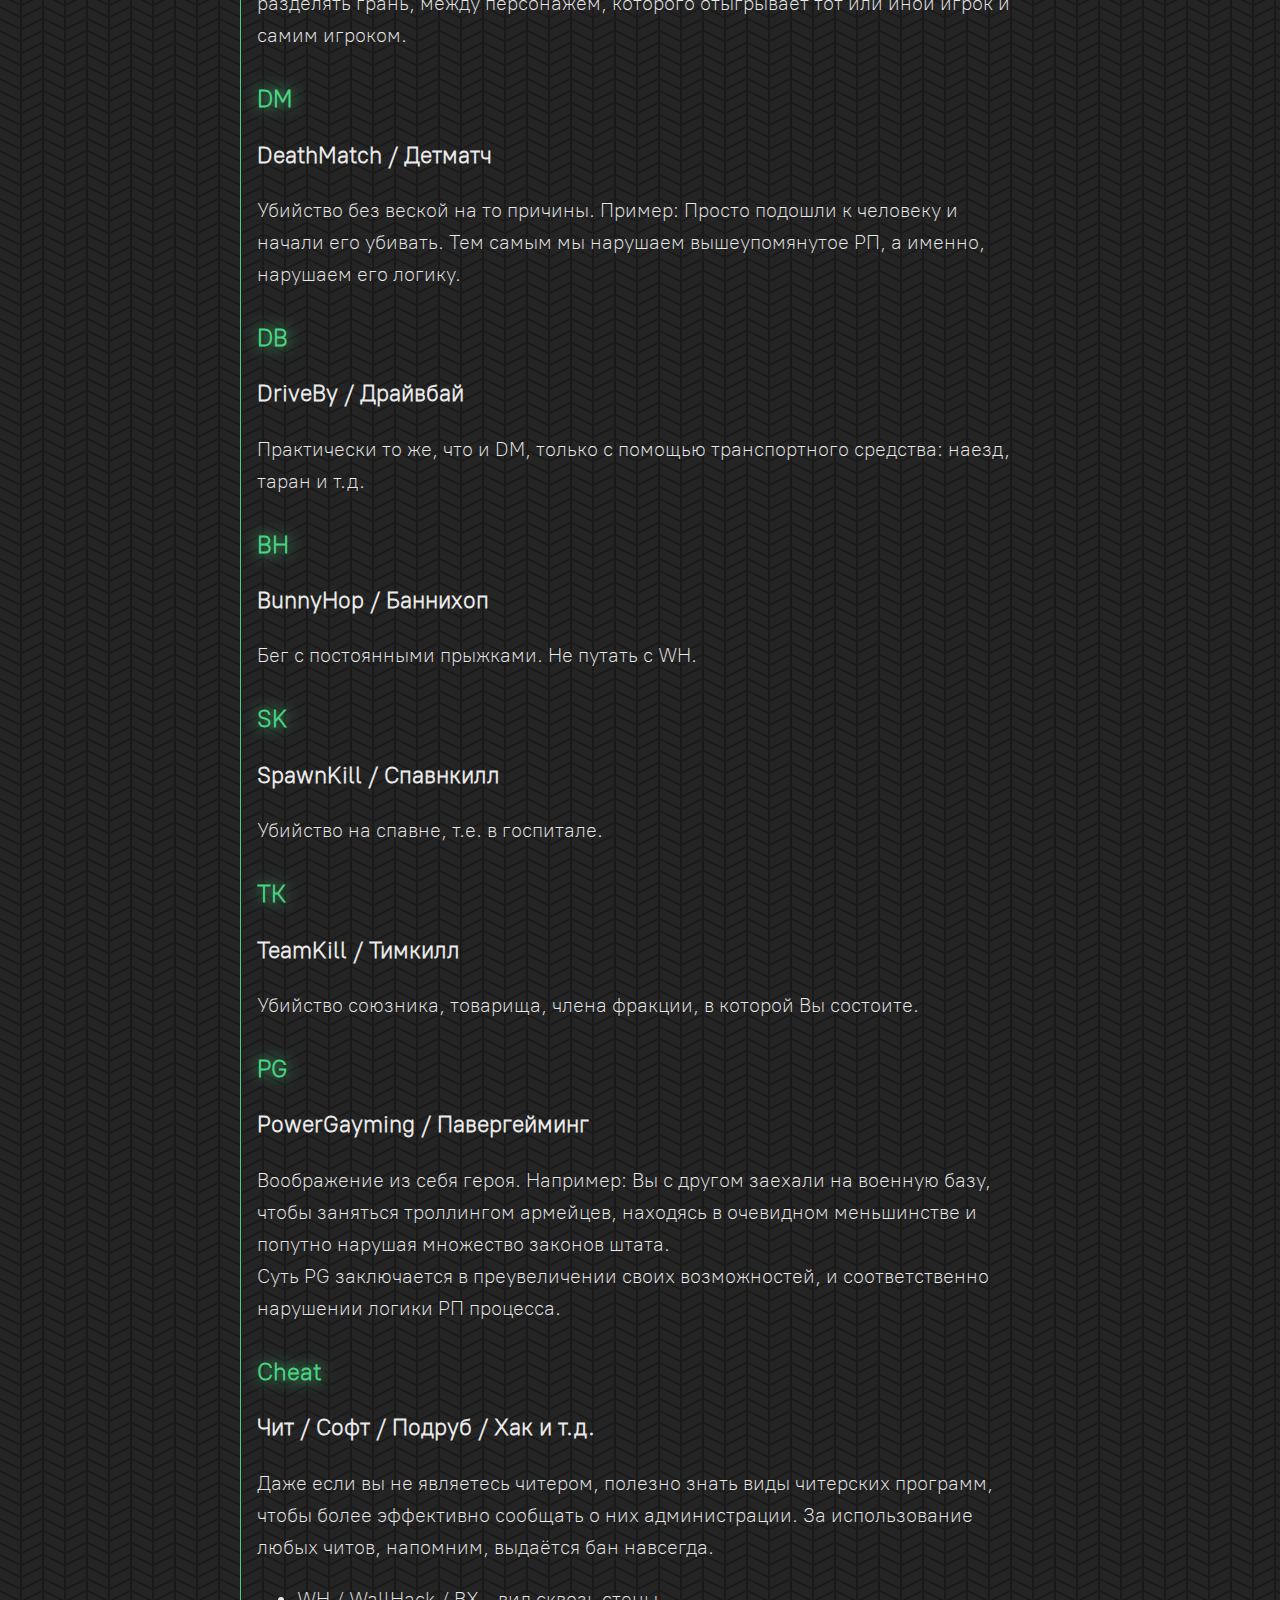
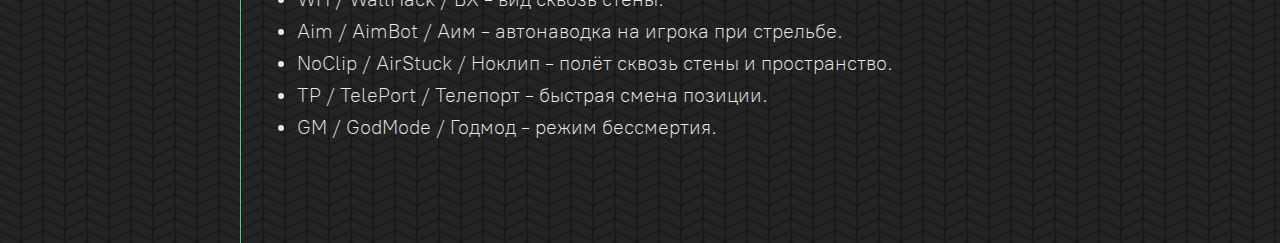
<file: terms.html>
<!DOCTYPE html>
<html lang="en">
    <head>
        <meta charset="UTF-8">
        <meta http-equiv="X-UA-Compatible" content="IE=edge">
        <meta name="viewport" content="width=device-width, initial-scale=1.0, user-scalable=no">
        <link rel="stylesheet" href="fonts.css">
        <link rel="stylesheet" href="style.css">
		<script defer src="script.js"></script>
        <title>Platee RP</title>
    </head>
    <body>
		<article>
			<a href="info.html">⬅ Информация</a>
			
			<h1 class="accent">Термины</h1>

			<h2>Вступление</h2>
			<p>
				Обратите внимание, что вы читаете список терминов,
				использующихся на проекте и в целом в игре,
				а не правила или законы.
			</p>

			<h2>RP / РП</h2>
			<h3>RolePlay / Ролеплей (РП)</h3>
			<p>
				Название режима сервера. Дословно переводится как "ролевая игра".
				Из чего следует, что основная цель игры заключается в отыгрыше
				роли вашего персонажа, определяемой лично вами.
			</p>
			<p>
				Выражение "уровень RP" означает то, насколько реалистично
				построен процесс игры на том или ином сервере. 
				Этот показатель зависит от аудитории сервера:
				игроков, администраторов, хелперов.
			</p>

			<h2>OOC</h2>
			<h3>Out of Character / Вне персонажа</h3>
			<p>
				Подразумевается ввиду информация из внешнего мира, за пределами игры. 
				Для этого существует внеигровой чат: <b>/b текст</b>
			</p>

			<h2>IС</h2>
			<h3>In Character / От лица персонажа</h3>
			<p>
				Чтобы говорить от лица персонажа, используйте обычный чат.
				В нем разрешается: информация, доступная вашему персонажу, отыгрыш вашей роли.
				Голосовой чат считается IC-чатом.
			</p>

			<h2>MG</h2>
			<h3>MetaGaming / Метагейминг</h3>
			<p>
				Использование информации из OOC (реальной жизни) в IC (игровой чат).
				Пример нарушения правил MG: "Привет, слушай, подскажи, как тут начать играть?".
				Мы отыгрываем ролевую игру, следуя из этого, мы находимся не в игре, а в реальной жизни и стараемся её максимально реалистично отыгрывать.
			</p>
			<ul>
				<li>Пример правильной РП формулировки: "Здравствуйте, пожалуйста помоги мне, я совсем недавно прилетел в штат". </li>
				<li>Пример правильной OOC формулировки: "/b Слушай, подскажи, как тут начать играть?".</li>
			</ul>
			<p>
				Обратите внимание на данный пример, здесь Вы обращаетесь к самому игроку, а не к его персонажу.
				Правила MG основываются на том, чтобы игроки могли четко разделять грань, между персонажем, которого отыгрывает тот или иной игрок и самим игроком.
			</p>

			<h2>DM</h2>
			<h3>DeathMatch / Детматч</h3>
			<p>
				Убийство без веской на то причины.
				Пример: Просто подошли к человеку и начали его убивать.
				Тем самым мы нарушаем вышеупомянутое РП, а именно, нарушаем его логику.
			</p>

			<h2>DB</h2>
			<h3>DriveBy / Драйвбай</h3>
			<p>
				Практически то же, что и DM, только с помощью транспортного средства: наезд, таран и т.д.
			</p>

			<h2>BH</h2>
			<h3>BunnyHop / Баннихоп</h3>
			<p>
				Бег с постоянными прыжками.
				Не путать с WH.
			</p>

			<h2>SK</h2>
			<h3>SpawnKill / Спавнкилл</h3>
			<p>
				Убийство на спавне, т.е. в госпитале.
			</p>

			<h2>ТК</h2>
			<h3>TeamKill / Тимкилл</h3>
			<p>
				Убийство союзника, товарища, члена фракции, в которой Вы состоите.
			</p>

			<h2>PG</h2>
			<h3>PowerGayming / Павергейминг</h3>
			<p>
				Воображение из себя героя. 
				Например: Вы с другом заехали на военную базу, чтобы заняться троллингом армейцев,
				находясь в очевидном меньшинстве и попутно нарушая множество законов штата.
				<br>
				Суть PG заключается в преувеличении своих возможностей,
				и соответственно нарушении логики РП процесса.
			</p>

			<h2>Cheat</h2>
			<h3>Чит / Софт / Подруб / Хак и т.д.</h3>
			<p>
				Даже если вы не являетесь читером,
				полезно знать виды читерских программ, чтобы 
				более эффективно сообщать о них администрации.
				За использование любых читов, напомним, выдаётся бан навсегда.
			</p>
			<ul>
				<li>WH / WallHack / ВХ - вид сквозь стены.</li>
				<li>Aim / AimBot / Аим - автонаводка на игрока при стрельбе.</li>
				<li>NoClip / AirStuck / Ноклип - полёт сквозь стены и пространство.</li>
				<li>TP / TelePort / Телепорт - быстрая смена позиции.</li>
				<li>GM / GodMode / Годмод - режим бессмертия.</li>
			</ul>

			



		</article>
		<footer>
			<a href="index.html">Главная</a>
			<a href="info.html">Информация</a>
			<a href="play.html">Играть</a>
		</footer>
    </body>
</html>
</file>
<file: fonts.css>
/* Generated by ParaType (http://www.paratype.com)*/
/* Font PT Root UI: Copyright ? ParaType, 2018. All rights reserved.*/

@font-face {
	font-family: 'PTRootUIWebBold';
	src:
		url('./fonts/PT-Root-UI_Bold.woff2') format('woff2'),
		url('./fonts/PT-Root-UI_Bold.woff') format('woff');
	font-weight: normal;
	font-style: normal;
}

@font-face {
	font-family: 'PTRootUIWebRegular';
	src:
		url('./fonts/PT-Root-UI_Regular.woff2') format('woff2'),
		url('./fonts/PT-Root-UI_Regular.woff') format('woff');
	font-weight: normal;
	font-style: normal;
}

@font-face {
	font-family: 'PTRootUIWebLight';
	src:
		url('./fonts/PT-Root-UI_Light.woff2') format('woff2'),
		url('./fonts/PT-Root-UI_Light.woff') format('woff');
	font-weight: normal;
	font-style: normal;
}
</file>
<file: style.css>
*, *::after, *::before {
    box-sizing: border-box;

    --clr-background: #1a1a1a;
    --clr-font: #eaeaea;
    --clr-accent: #4ad381;
}

html, body {
    height: 100%;
	margin: 0;
	padding: 0;
}

body {
    background-color: var(--clr-background);
    background-image: url("data:image/svg+xml,%3Csvg width='44' height='12' viewBox='0 0 44 12' xmlns='http://www.w3.org/2000/svg'%3E%3Cpath d='M20 12v-2L0 0v10l4 2h16zm18 0l4-2V0L22 10v2h16zM20 0v8L4 0h16zm18 0L22 8V0h16z' fill='%23353535' fill-opacity='0.38' fill-rule='evenodd'/%3E%3C/svg%3E");
    color: var(--clr-font);

	line-height: 2rem;
    font-size: 1.25rem;
    font-family: PTRootUIWebLight;

    /* font-family: SFMono-Regular,Menlo,Monaco,Consolas,"Liberation Mono","Courier New",monospace; */
}

footer {
    width: 100%;
    display: flex;
    flex-wrap: wrap;
    justify-content: space-between;
    align-items: center;
	text-align: center;
    border-top: 1px solid rgb(56, 56, 56);
    text-transform: uppercase;
    background-color: var(--clr-background);
    background-image: url("data:image/svg+xml,%3Csvg width='44' height='12' viewBox='0 0 44 12' xmlns='http://www.w3.org/2000/svg'%3E%3Cpath d='M20 12v-2L0 0v10l4 2h16zm18 0l4-2V0L22 10v2h16zM20 0v8L4 0h16zm18 0L22 8V0h16z' fill='%23353535' fill-opacity='0.38' fill-rule='evenodd'/%3E%3C/svg%3E");
    position: fixed;
	bottom: 0;
	visibility: collapse;
}

footer > a {
    cursor: pointer;
    padding: 0 0.5rem 0.5rem 0.5rem;
    flex-grow: 1;
    padding: 1rem;
    text-decoration: none;
}

footer > a:hover {
    color: var(--clr-accent);
    text-shadow: 0px 0px 8px var(--clr-accent);
    font-weight: bold;
    cursor: pointer;
}

img:hover {
    transform: scale(1.25);
}

#platee {
    font-family: 'PTRootUIWebBold';
    color: var(--clr-accent);
    text-shadow: 0px 0px 32px var(--clr-accent);
    font-size: 5rem;
}

#rp {
    font-family: 'PTRootUIWebBold';
    color: var(--clr-font);
    text-shadow: 0px 0px 32px var(--clr-font);
    font-size: 5rem;
}

.hr {
    flex-grow: 1;
    height: 1px;
    background-color: var(--clr-font);
    width: 100%;
    opacity: 0.5;
	margin: 1rem 0rem 0.5rem 0rem;
}

article {
	margin: 2.5rem auto;
	padding: 1rem;
	padding-bottom: 5rem;
	
	max-width: 800px;
	border-left: 1px solid var(--clr-accent);
	height: auto;
}

@media screen and (max-width: 800px) {
    section {
        width: 95%;
    }
    footer > a {
        display: block;
        width: 50%;
        padding: 0.5rem;
    }
}

#index {
    width: 100%;
    text-align: center;
    border: none;

	position: absolute;
	top: 50%;
	left: 50%;
	transform: translate(-50%, -50%);
}

#links {
    display: flex;
    flex-wrap: wrap;
    padding: 0.5rem;
    font-family: 'PTRootUIWebLight';
    align-items: center;
	justify-content: center;
}

#links > * {
    padding: 0.25rem;
    text-decoration: none;
}

h1 {
    margin: 1rem 0rem;
    font-size: 2rem;
	width: 100%;
	font-family: 'PTRootUIWebRegular';
}

h2 {
	margin: 2rem 0rem 0.5rem 0rem;
    font-size: 1.5rem;
}

p {
    text-align: left;
    hyphens: auto;
    overflow-wrap: break-word;
    color: var(--clr-font) !important;
    text-transform: none;
}

a {
    color: var(--clr-font);
    text-shadow: 0px 0px 16px var(--clr-font);
    text-underline-offset: 0.25rem;
}

a:hover {
    text-shadow: 0px 0px 8px var(--clr-accent);
}

.accent, h2 {
    color: var(--clr-accent);
    text-shadow: 0px 0px 16px var(--clr-accent);
}

#play {
    width: 100%;
}
</file>
